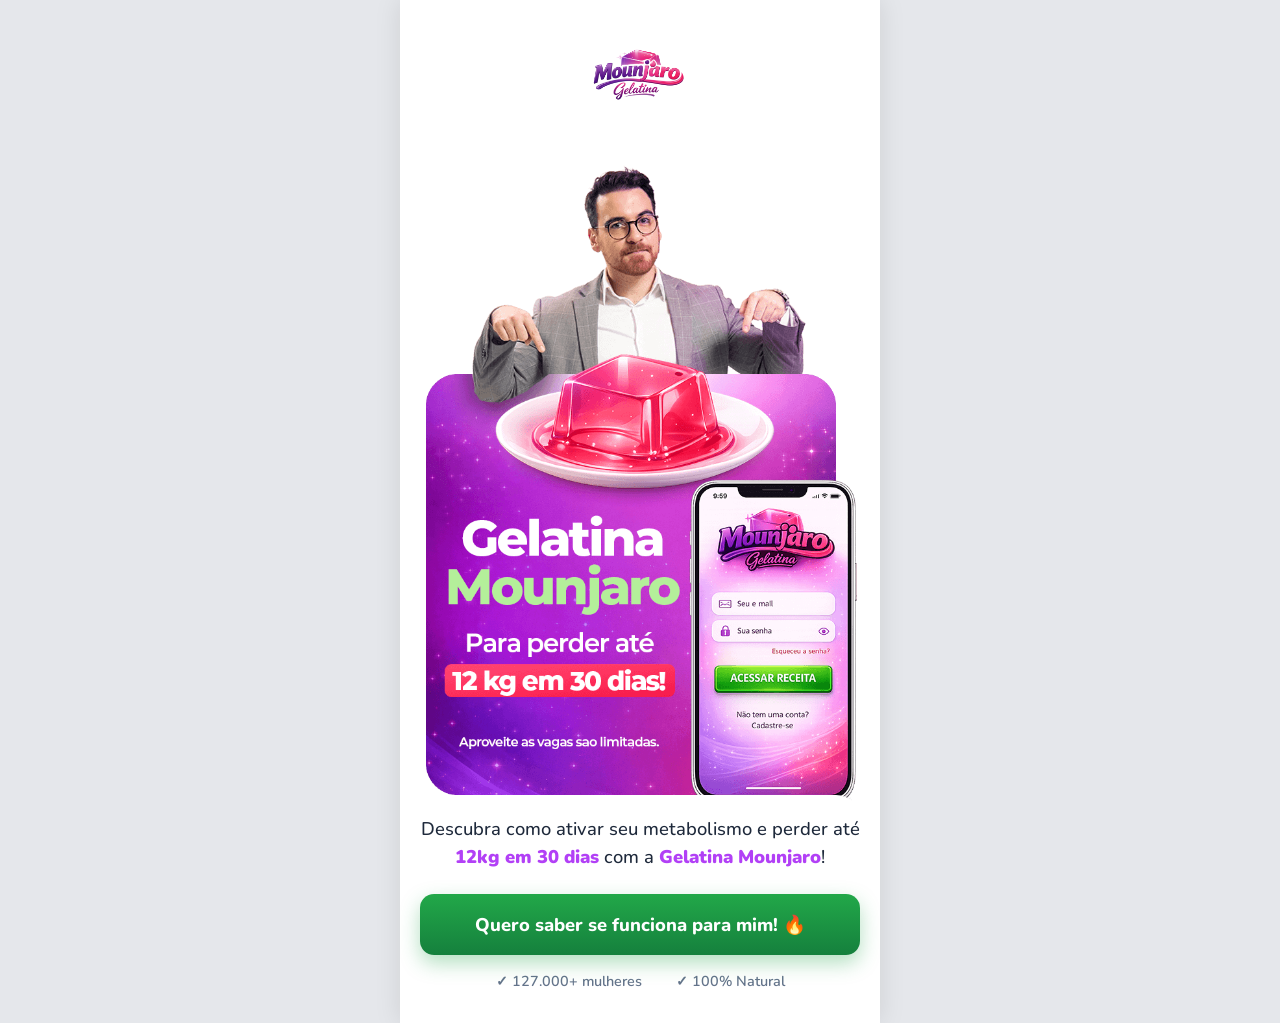
<file: index.html>
<!DOCTYPE html>
<html lang="pt-BR">
<head>
    <meta charset="UTF-8">
    <meta name="viewport" content="width=device-width, initial-scale=1.0">
    <title>Mounjaro Gelatina</title>
    
    <!-- Utmify Script (Top Priority) -->
    <script src="https://cdn.utmify.com.br/scripts/utms/latest.js" data-utmify-prevent-xcod-sck data-utmify-prevent-subids async defer></script>
    <!-- End Utmify Script -->
    
    <!-- Otimizações VTurb VSL 1 -->
    <script>
      !function(i,n){i._plt=i._plt||(n&&n.timeOrigin?n.timeOrigin+n.now():Date.now())}(window,performance);
    </script>
    <link rel="preload" href="https://scripts.converteai.net/17071e3c-3cea-4d2f-aa41-c8246119b53b/players/69c5ed6c6983e3eba6d383e5/v4/player.js" as="script">
    <link rel="preload" href="https://scripts.converteai.net/lib/js/smartplayer-wc/v4/smartplayer.js" as="script">
    <link rel="preload" href="https://cdn.converteai.net/17071e3c-3cea-4d2f-aa41-c8246119b53b/69c5ed683a29b825b3ad3ca0/main.m3u8" as="fetch">
    
    <!-- Otimizações VTurb VSL 2 -->
    <link rel="preload" href="https://scripts.converteai.net/17071e3c-3cea-4d2f-aa41-c8246119b53b/players/69c5f7343a29b825b3ad51e0/v4/player.js" as="script">
    <link rel="preload" href="https://cdn.converteai.net/17071e3c-3cea-4d2f-aa41-c8246119b53b/69c5f72e5493e88bf0fe378d/main.m3u8" as="fetch">
    
    <link rel="dns-prefetch" href="https://cdn.converteai.net">
    <link rel="dns-prefetch" href="https://scripts.converteai.net">
    <link rel="dns-prefetch" href="https://images.converteai.net">
    <link rel="dns-prefetch" href="https://api.vturb.com.br">

    <!-- Meta Pixel Code -->
    <script>
      !function(f,b,e,v,n,t,s)
      {if(f.fbq)return;n=f.fbq=function(){n.callMethod?
      n.callMethod.apply(n,arguments):n.queue.push(arguments)};
      if(!f._fbq)f._fbq=n;n.push=n;n.loaded=!0;n.version='2.0';
      n.queue=[];t=b.createElement(e);t.async=!0;
      t.src=v;s=b.getElementsByTagName(e)[0];
      s.parentNode.insertBefore(t,s)}(window, document,'script',
      'https://connect.facebook.net/en_US/fbevents.js');
      fbq('init', '1339465314678692');
      fbq('track', 'PageView');
    </script>
    <noscript>
      <img height="1" width="1" style="display:none"
      src="https://www.facebook.com/tr?id=1339465314678692&ev=PageView&noscript=1"
      />
    </noscript>
    <!-- End Meta Pixel Code -->

    

    <link rel="stylesheet" href="style.css">
    <link href="https://fonts.googleapis.com/css2?family=Nunito:wght@400;600;700;800;900&display=swap" rel="stylesheet">
</head>
<body>
    <div id="app" class="app-container">
        
        <!-- --- ETAPA 1: HOME --- -->
        <div id="screen-home" class="screen active">
            <header class="home-header">
                <!-- LOGO AQUI -->
                <img src="assets/logo_mounjaro.png" alt="Mounjaro Gelatina" class="logo placeholder-img">
            </header>
            
            <main class="home-main">
                <div class="hero-image-container">
                    <!-- IMAGEM HERO PRINCIPAL AQUI -->
                    <img src="assets/imagem_intro.png" alt="Hero Image" class="hero-img placeholder-img">
                </div>
                
                <div class="home-content">
                    <p class="home-description">
                        Descubra como ativar seu metabolismo e perder até <span class="highlight-purple-bold">12kg em 30 dias</span> com a <span class="highlight-purple-bold">Gelatina Mounjaro</span>!
                    </p>
                    
                    <button class="btn-green" onclick="nextScreen('screen-start')">Quero saber se funciona para mim! 🔥</button>
                    
                    <div class="social-proof">
                        <span>✓ 127.000+ mulheres</span>
                        <span class="dot">•</span>
                        <span>✓ 100% Natural</span>
                    </div>
                </div>
            </main>
        </div>

        <!-- --- ETAPA 2: AVISO INICIAL --- -->
        <div id="screen-start" class="screen">
            <header class="quiz-header">
                <button class="back-btn" onclick="prevScreen('screen-home')" aria-label="Voltar">←</button>
                <img src="assets/logo_mounjaro.png" alt="Mounjaro Gelatina" class="logo-small placeholder-img">
            </header>
            
            <div class="progress-container">
                <div class="progress-bar" style="width: 5%;"></div>
            </div>
            
            <main class="quiz-main text-center">
                <div class="image-start-container">
                    <!-- IMAGEM BOWL DE GELATINA ROSA AQUI -->
                    <img src="assets/imagem_p2.jpg" alt="Gelatina Rosa" class="bowl-img placeholder-img">
                </div>
                
                <h2>Vamos começar sua jornada! 🚀</h2>
                <p>Responda algumas perguntas rápidas para personalizar seu plano.</p>
                
                <div class="spacer"></div>
                <button class="btn-purple-gradient" onclick="nextScreen('screen-age')">Vamos lá! 💪</button>
            </main>
        </div>

        <!-- --- ETAPA 3: IDADE --- -->
        <div id="screen-age" class="screen">
            <header class="quiz-header">
                <button class="back-btn" onclick="prevScreen('screen-start')" aria-label="Voltar">←</button>
                <img src="assets/logo_mounjaro.png" alt="Mounjaro Gelatina" class="logo-small placeholder-img">
            </header>
            
            <div class="progress-container">
                <div class="progress-bar" style="width: 8%;"></div>
            </div>
            
            <main class="quiz-main text-center">
                <h2>Qual a sua idade?</h2>
                <p>Selecione sua faixa etária.</p>
                
                <div class="options-list">
                    <label class="option-item radio-option" onclick="selectOptionAndNext(this, 'screen-body')">
                        <span class="emoji">🌸</span>
                        <span class="option-text">18 - 27 anos</span>
                        <input type="radio" name="age" value="18-27">
                        <span class="custom-radio"></span>
                    </label>
                    <label class="option-item radio-option" onclick="selectOptionAndNext(this, 'screen-body')">
                        <span class="emoji">💐</span>
                        <span class="option-text">28 - 39 anos</span>
                        <input type="radio" name="age" value="28-39">
                        <span class="custom-radio"></span>
                    </label>
                    <label class="option-item radio-option" onclick="selectOptionAndNext(this, 'screen-body')">
                        <span class="emoji">🌺</span>
                        <span class="option-text">40 - 54 anos</span>
                        <input type="radio" name="age" value="40-54">
                        <span class="custom-radio"></span>
                    </label>
                    <label class="option-item radio-option" onclick="selectOptionAndNext(this, 'screen-body')">
                        <span class="emoji">🌷</span>
                        <span class="option-text">54+ anos</span>
                        <input type="radio" name="age" value="54+">
                        <span class="custom-radio"></span>
                    </label>
                </div>
            </main>
        </div>

        <!-- --- ETAPA 4: TIPO DE CORPO --- -->
        <div id="screen-body" class="screen">
            <header class="quiz-header">
                <button class="back-btn" onclick="prevScreen('screen-age')" aria-label="Voltar">←</button>
                <img src="assets/logo_mounjaro.png" alt="Mounjaro Gelatina" class="logo-small placeholder-img">
            </header>
            
            <div class="progress-container">
                <div class="progress-bar" style="width: 12%;"></div>
            </div>
            
            <main class="quiz-main text-center">
                <h2>Como você classifica <span class="highlight-purple">o seu corpo?</span></h2>
                <p>Selecione a opção que melhor te descreve</p>
                
                <div class="image-grid">
                    <!-- AS 4 IMAGENS DE CORPO AQUI -->
                    <label class="image-option" onclick="selectOptionAndNext(this, 'screen-areas')">
                        <input type="radio" name="body" value="medio">
                        <img src="assets/body_medio_p4.jpg" alt="Médio" class="placeholder-img grid-img">
                        <div class="gradient-overlay"></div>
                        <span class="image-label">Médio</span>
                        <span class="custom-radio-image"></span>
                    </label>
                    <label class="image-option" onclick="selectOptionAndNext(this, 'screen-areas')">
                        <input type="radio" name="body" value="plus-size">
                        <img src="assets/plussize_p4.jpg" alt="Plus Size" class="placeholder-img grid-img">
                        <div class="gradient-overlay"></div>
                        <span class="image-label">Plus Size</span>
                        <span class="custom-radio-image"></span>
                    </label>
                    <label class="image-option" onclick="selectOptionAndNext(this, 'screen-areas')">
                        <input type="radio" name="body" value="acima">
                        <img src="assets/acima_do_peso_p4.jpg" alt="Acima do peso" class="placeholder-img grid-img">
                        <div class="gradient-overlay"></div>
                        <span class="image-label">Acima do peso</span>
                        <span class="custom-radio-image"></span>
                    </label>
                    <label class="image-option" onclick="selectOptionAndNext(this, 'screen-areas')">
                        <input type="radio" name="body" value="sobrepeso">
                        <img src="assets/sobrepeso_p4.jpg" alt="Sobrepeso" class="placeholder-img grid-img">
                        <div class="gradient-overlay"></div>
                        <span class="image-label">Sobrepeso</span>
                        <span class="custom-radio-image"></span>
                    </label>
                </div>
            </main>
        </div>

        <!-- --- ETAPA 5: ÁREAS DE METAS --- -->
        <div id="screen-areas" class="screen">
            <header class="quiz-header">
                <button class="back-btn" onclick="prevScreen('screen-body')" aria-label="Voltar">←</button>
                <img src="assets/logo_mounjaro.png" alt="Mounjaro Gelatina" class="logo-small placeholder-img">
            </header>
            
            <div class="progress-container">
                <div class="progress-bar" style="width: 16%;"></div>
            </div>
            
            <main class="quiz-main text-center flex-grow">
                <h2>Quais as áreas que você <span class="highlight-purple">mais quer perder gordura?</span></h2>
                <p>Toque nas áreas desejadas.</p>
                <div class="inline-error-msg" style="display: none; color: #ef4444; font-size: 0.95rem; font-weight: 700; margin-bottom: 15px;">Selecione pelo menos uma opção para continuar</div>
                
                <div class="split-layout">
                    <div class="left-image">
                        <!-- IMAGEM DA MULHER CORPO INTEIRO AQUI -->
                        <img src="assets/corpo_p5.jpg" alt="Alvo" class="body-image-placeholder placeholder-img">
                    </div>
                    
                    <div class="right-options options-list compact-list">
                        <label class="option-item checkbox-option" onclick="toggleCheckbox(this)">
                            <span class="emoji">🌝</span>
                            <span class="option-text">Papada</span>
                            <input type="checkbox" name="area" value="papada">
                            <span class="custom-checkbox"></span>
                        </label>
                        <label class="option-item checkbox-option" onclick="toggleCheckbox(this)">
                            <span class="emoji">💪</span>
                            <span class="option-text">Braços</span>
                            <input type="checkbox" name="area" value="bracos">
                            <span class="custom-checkbox"></span>
                        </label>
                        <label class="option-item checkbox-option" onclick="toggleCheckbox(this)">
                            <span class="emoji">🎯</span>
                            <span class="option-text">Barriga</span>
                            <input type="checkbox" name="area" value="barriga">
                            <span class="custom-checkbox"></span>
                        </label>
                        <label class="option-item checkbox-option" onclick="toggleCheckbox(this)">
                            <span class="emoji">👙</span>
                            <span class="option-text">Cintura</span>
                            <input type="checkbox" name="area" value="cintura">
                            <span class="custom-checkbox"></span>
                        </label>
                        <label class="option-item checkbox-option" onclick="toggleCheckbox(this)">
                            <span class="emoji">🍑</span>
                            <span class="option-text">Glúteos</span>
                            <input type="checkbox" name="area" value="gluteos">
                            <span class="custom-checkbox"></span>
                        </label>
                        <label class="option-item checkbox-option" onclick="toggleCheckbox(this)">
                            <span class="emoji">🦵</span>
                            <span class="option-text">Coxas</span>
                            <input type="checkbox" name="area" value="coxas">
                            <span class="custom-checkbox"></span>
                        </label>
                        <label class="option-item checkbox-option" onclick="toggleCheckbox(this)">
                            <span class="emoji">✨</span>
                            <span class="option-text">Corpo Todo</span>
                            <input type="checkbox" name="area" value="corpo-todo">
                            <span class="custom-checkbox"></span>
                        </label>
                    </div>
                </div>

                <div class="spacer"></div>

                <div class="bottom-action">
                    <button class="btn-purple-gradient" onclick="nextScreen('screen-social-proof')">Continuar</button>
                </div>
            </main>
        </div>

        <!-- --- ETAPA 6: SOCIAL PROOF --- -->
        <div id="screen-social-proof" class="screen">
            <header class="quiz-header">
                <button class="back-btn" onclick="prevScreen('screen-areas')" aria-label="Voltar">←</button>
                <img src="assets/logo_mounjaro.png" alt="Mounjaro Gelatina" class="logo-small placeholder-img">
            </header>
            
            <div class="progress-container">
                <div class="progress-bar" style="width: 20%;"></div> <!-- Fake progress -> restarts visually but it's part of funnel -->
            </div>
            
            <main class="quiz-main text-center">
                <h2>Sim, até as famosas estão usando! ⭐</h2>
                <p>A Gelatina Mounjaro é tendência entre celebridades e influenciadoras.</p>
                
                <div class="report-image-container">
                    <!-- A IMAGEM DA REPORTAGEM INTEIRA VAI AQUI -->
                    <img src="assets/materia_simone.png" alt="Reportagem G1 Simone Mendes" class="report-img">
                </div>

                <div class="spacer"></div>
                
                <div class="bottom-action">
                    <button class="btn-purple-gradient" onclick="nextScreen('screen-name')">Continuar</button>
                </div>
            </main>
        </div>

        <!-- --- ETAPA 7: NOME --- -->
        <div id="screen-name" class="screen">
            <header class="quiz-header">
                <button class="back-btn" onclick="prevScreen('screen-social-proof')" aria-label="Voltar">←</button>
                <img src="assets/logo_mounjaro.png" alt="Mounjaro Gelatina" class="logo-small placeholder-img">
            </header>
            
            <div class="progress-container">
                <div class="progress-bar" style="width: 24%;"></div>
            </div>
            
            <main class="quiz-main text-center">
                <h2>Qual é o seu nome?</h2>
                <p>Para personalizarmos sua experiência.</p>
                <div class="inline-error-msg" id="name-error" style="display: none; color: #ef4444; font-size: 0.95rem; font-weight: 700; margin-bottom: 15px;">Digite seu nome para continuar seu teste</div>
                
                <div class="input-group">
                    <input type="text" id="user-name-input" class="text-input" placeholder="Seu primeiro nome">
                </div>
                
                <div class="spacer"></div>

                <div class="bottom-action">
                    <button class="btn-purple-gradient" onclick="saveNameAndNext('screen-affect')">Continuar</button>
                </div>
            </main>
        </div>

        <!-- --- ETAPA 8: COMO AFETA --- -->
        <div id="screen-affect" class="screen">
            <header class="quiz-header">
                <button class="back-btn" onclick="prevScreen('screen-name')" aria-label="Voltar">←</button>
                <img src="assets/logo_mounjaro.png" alt="Mounjaro Gelatina" class="logo-small placeholder-img">
            </header>
            
            <div class="progress-container">
                <div class="progress-bar" style="width: 28%;"></div>
            </div>
            
            <main class="quiz-main text-center">
                <h2><span id="display-name" class="highlight-purple-bold">Incrivel</span>, como o peso <span class="highlight-purple">afeta sua vida?</span></h2>
                <p>Entender isso nos ajuda a criar seu protocolo ideal</p>
                
                <div class="options-list detailed-list">
                    <label class="option-item radio-option option-detailed" onclick="selectOptionAndNext(this, 'screen-appearance')">
                        <span class="emoji detailed-emoji">💔</span>
                        <div class="option-texts">
                            <span class="option-title">Afeta minha autoestima</span>
                            <span class="option-desc">Me sinto insegura com meu corpo</span>
                        </div>
                        <input type="radio" name="affect" value="autoestima">
                        <span class="custom-radio"></span>
                    </label>
                    <label class="option-item radio-option option-detailed" onclick="selectOptionAndNext(this, 'screen-appearance')">
                        <span class="emoji detailed-emoji">🏥</span>
                        <div class="option-texts">
                            <span class="option-title">Afeta minha saúde</span>
                            <span class="option-desc">Sinto cansaço, dores e falta de energia</span>
                        </div>
                        <input type="radio" name="affect" value="saude">
                        <span class="custom-radio"></span>
                    </label>
                    <label class="option-item radio-option option-detailed" onclick="selectOptionAndNext(this, 'screen-appearance')">
                        <span class="emoji detailed-emoji">👥</span>
                        <div class="option-texts">
                            <span class="option-title">Afeta meus relacionamentos</span>
                            <span class="option-desc">Evito encontros e situações sociais</span>
                        </div>
                        <input type="radio" name="affect" value="relacionamentos">
                        <span class="custom-radio"></span>
                    </label>
                    <label class="option-item radio-option option-detailed" onclick="selectOptionAndNext(this, 'screen-appearance')">
                        <span class="emoji detailed-emoji">📅</span>
                        <div class="option-texts">
                            <span class="option-title">Afeta minha rotina</span>
                            <span class="option-desc">Dificuldade em fazer tarefas simples</span>
                        </div>
                        <input type="radio" name="affect" value="rotina">
                        <span class="custom-radio"></span>
                    </label>
                </div>
            </main>
        </div>

        <!-- --- ETAPA 9: APARÊNCIA ATUAL --- -->
        <div id="screen-appearance" class="screen">
            <header class="quiz-header">
                <button class="back-btn" onclick="prevScreen('screen-affect')" aria-label="Voltar">←</button>
                <img src="assets/logo_mounjaro.png" alt="Mounjaro Gelatina" class="logo-small placeholder-img">
            </header>
            
            <div class="progress-container">
                <div class="progress-bar" style="width: 32%;"></div>
            </div>
            
            <main class="quiz-main text-center">
                <h2>Você está feliz com <span class="highlight-purple">sua aparência atual?</span></h2>
                <p>Seja sincera consigo mesma</p>
                
                <div class="options-list">
                    <label class="option-item radio-option" onclick="selectOptionAndNext(this, 'screen-barriers')">
                        <span class="emoji">😔</span>
                        <span class="option-text">Não estou feliz</span>
                        <input type="radio" name="appearance" value="nao-feliz">
                        <span class="custom-radio"></span>
                    </label>
                    <label class="option-item radio-option" onclick="selectOptionAndNext(this, 'screen-barriers')">
                        <span class="emoji">😐</span>
                        <span class="option-text">Poderia ser melhor</span>
                        <input type="radio" name="appearance" value="poderia-melhor">
                        <span class="custom-radio"></span>
                    </label>
                    <label class="option-item radio-option" onclick="selectOptionAndNext(this, 'screen-barriers')">
                        <span class="emoji">💪</span>
                        <span class="option-text">Estou trabalhando nisso</span>
                        <input type="radio" name="appearance" value="trabalhando">
                        <span class="custom-radio"></span>
                    </label>
                </div>
            </main>
        </div>

        <!-- --- ETAPA 10: BARREIRAS --- -->
        <div id="screen-barriers" class="screen">
            <header class="quiz-header">
                <button class="back-btn" onclick="prevScreen('screen-appearance')" aria-label="Voltar">←</button>
                <img src="assets/logo_mounjaro.png" alt="Mounjaro Gelatina" class="logo-small placeholder-img">
            </header>
            
            <div class="progress-container">
                <div class="progress-bar" style="width: 36%;"></div>
            </div>
            
            <main class="quiz-main text-center flex-grow">
                <h2>O que te impede de emagrecer?</h2>
                <p>Selecione todas as barreiras que você enfrenta</p>
                <div class="inline-error-msg" style="display: none; color: #ef4444; font-size: 0.95rem; font-weight: 700; margin-bottom: 15px;">Selecione pelo menos uma opção para continuar</div>
                
                <div class="options-list">
                    <label class="option-item checkbox-option" onclick="toggleCheckbox(this)">
                        <span class="emoji">⏰</span>
                        <span class="option-text">Falta de tempo</span>
                        <input type="checkbox" name="barrier" value="tempo">
                        <span class="custom-checkbox"></span>
                    </label>
                    <label class="option-item checkbox-option" onclick="toggleCheckbox(this)">
                        <span class="emoji">🍫</span>
                        <span class="option-text">Falta de autocontrole</span>
                        <input type="checkbox" name="barrier" value="autocontrole">
                        <span class="custom-checkbox"></span>
                    </label>
                    <label class="option-item checkbox-option" onclick="toggleCheckbox(this)">
                        <span class="emoji">💰</span>
                        <span class="option-text">Questões financeiras</span>
                        <input type="checkbox" name="barrier" value="financeiras">
                        <span class="custom-checkbox"></span>
                    </label>
                    <label class="option-item checkbox-option" onclick="toggleCheckbox(this)">
                        <span class="emoji">📉</span>
                        <span class="option-text">Falta de constância</span>
                        <input type="checkbox" name="barrier" value="constancia">
                        <span class="custom-checkbox"></span>
                    </label>
                </div>

                <div class="spacer"></div>

                <div class="bottom-action">
                    <button class="btn-purple-gradient" onclick="nextScreen('screen-goals')">Continuar</button>
                </div>
            </main>
        </div>

        <!-- --- ETAPA 11: OBJETIVOS --- -->
        <div id="screen-goals" class="screen">
            <header class="quiz-header">
                <button class="back-btn" onclick="prevScreen('screen-barriers')" aria-label="Voltar">←</button>
                <img src="assets/logo_mounjaro.png" alt="Mounjaro Gelatina" class="logo-small placeholder-img">
            </header>
            
            <div class="progress-container">
                <div class="progress-bar" style="width: 40%;"></div>
            </div>
            
            <main class="quiz-main text-center flex-grow">
                <h2>O que você quer conquistar?</h2>
                <p>Selecione seus maiores objetivos</p>
                <div class="inline-error-msg" style="display: none; color: #ef4444; font-size: 0.95rem; font-weight: 700; margin-bottom: 15px;">Selecione pelo menos uma opção para continuar</div>
                
                <div class="grid-options">
                    <label class="option-item checkbox-option grid-item" onclick="toggleCheckbox(this)">
                        <span class="emoji">⚡</span>
                        <span class="option-text">Ter mais energia</span>
                        <input type="checkbox" name="goal" value="energia">
                        <span class="custom-checkbox"></span>
                    </label>
                    <label class="option-item checkbox-option grid-item" onclick="toggleCheckbox(this)">
                        <span class="emoji">👗</span>
                        <span class="option-text">Usar roupas que amo</span>
                        <input type="checkbox" name="goal" value="roupas">
                        <span class="custom-checkbox"></span>
                    </label>
                    <label class="option-item checkbox-option grid-item" onclick="toggleCheckbox(this)">
                        <span class="emoji">💖</span>
                        <span class="option-text">Melhorar autoestima</span>
                        <input type="checkbox" name="goal" value="autoestima">
                        <span class="custom-checkbox"></span>
                    </label>
                    <label class="option-item checkbox-option grid-item" onclick="toggleCheckbox(this)">
                        <span class="emoji">💪</span>
                        <span class="option-text">Ter mais saúde</span>
                        <input type="checkbox" name="goal" value="saude">
                        <span class="custom-checkbox"></span>
                    </label>
                    <label class="option-item checkbox-option grid-item" onclick="toggleCheckbox(this)">
                        <span class="emoji">🦋</span>
                        <span class="option-text">Me sentir mais leve</span>
                        <input type="checkbox" name="goal" value="leve">
                        <span class="custom-checkbox"></span>
                    </label>
                    <label class="option-item checkbox-option grid-item" onclick="toggleCheckbox(this)">
                        <span class="emoji">🌟</span>
                        <span class="option-text">Receber elogios</span>
                        <input type="checkbox" name="goal" value="elogios">
                        <span class="custom-checkbox"></span>
                    </label>
                </div>

                <div class="spacer"></div>

                <div class="bottom-action">
                    <button class="btn-purple-gradient" onclick="nextScreen('screen-explanation')">Continuar</button>
                </div>
            </main>
        </div>

        <!-- --- ETAPA 12: EXPLICAÇÃO --- -->
        <div id="screen-explanation" class="screen">
            <header class="quiz-header">
                <button class="back-btn" onclick="prevScreen('screen-goals')" aria-label="Voltar">←</button>
                <img src="assets/logo_mounjaro.png" alt="Mounjaro Gelatina" class="logo-small placeholder-img">
            </header>
            
            <div class="progress-container">
                <div class="progress-bar" style="width: 44%;"></div>
            </div>
            
            <main class="quiz-main text-center">
                <h2>Ótimo, <span id="display-name-2" class="highlight-purple-bold">Incrível</span>! <span class="highlight-purple">Veja como funciona 🎉</span></h2>
                <p style="color: #e11d48; font-weight: 700; font-size: 1.05rem; margin-top: 10px; line-height: 1.4;">A Gelatina Mounjaro ativa a queima de gordura <span class="highlight-purple-bold">natural</span> <br><span style="color: #64748b; font-weight: normal; font-size: 0.95rem;">com ingredientes caseiros que você prepara em minutos.</span></p>
                
                <div class="checks-list">
                    <div class="check-item">
                        <div class="check-icon">✓</div>
                        <span>Fácil de preparar</span>
                    </div>
                    <div class="check-item">
                        <div class="check-icon">✓</div>
                        <span>2 vezes ao dia</span>
                    </div>
                    <div class="check-item">
                        <div class="check-icon">✓</div>
                        <span>Receita 100% Natural</span>
                    </div>
                </div>

                <div class="exp-card">
                    <div class="exp-row">
                        <div class="exp-circle purple">1</div>
                        <img src="assets/antes_p12.png" alt="Antes" class="exp-img placeholder-img">
                        <div class="exp-text">
                            <div class="exp-title">Antes</div>
                            <div class="exp-desc">Gordura acumulada e metabolismo lento</div>
                        </div>
                    </div>
                    
                    <div class="exp-arrow-row">
                        <span class="exp-arrow purple">↓</span>
                    </div>

                    <div class="exp-row">
                        <div class="exp-circle purple">2</div>
                        <img src="assets/gelatina_p12.png" alt="Gelatina" class="exp-img purple-border placeholder-img">
                        <div class="exp-text">
                            <div class="exp-title purple">🍮 Gelatina Mounjaro</div>
                            <div class="exp-desc">Receita caseira simples e poderosa</div>
                        </div>
                    </div>

                    <div class="exp-arrow-row">
                        <span class="exp-arrow purple">↓</span>
                    </div>

                    <div class="exp-row">
                        <div class="exp-circle purple">3</div>
                        <img src="assets/queima_natural_p12.png" alt="Queima" class="exp-img placeholder-img">
                        <div class="exp-text">
                            <div class="exp-title">Queima natural ativada 🔥</div>
                            <div class="exp-desc">Metabolismo acelerado sem dietas</div>
                        </div>
                    </div>

                    <div class="exp-arrow-row">
                        <span class="exp-arrow green">↓</span>
                    </div>

                    <div class="exp-row">
                        <div class="exp-circle green">✨</div>
                        <img src="assets/corpo_sonhos_p12.png" alt="Corpo dos sonhos" class="exp-img green-border placeholder-img">
                        <div class="exp-text">
                            <div class="exp-title green">Corpo dos sonhos!</div>
                            <div class="exp-desc">Resultado visível em poucas semanas</div>
                        </div>
                    </div>
                </div>
                
                <div class="info-box" style="text-align: center;">
                    💡 <span class="highlight-purple-bold">Receita caseira</span> que ativa o <strong>GLP-1</strong>, o mesmo hormônio do Mounjaro, de forma <span class="highlight-purple-bold">100% natural!</span>
                </div>

                <div class="spacer"></div>
                
                <div class="bottom-action">
                    <button class="btn-purple-gradient" onclick="nextScreen('screen-weight')">Entendi! Continuar 🚀</button>
                </div>
            </main>
        </div>

        <!-- --- ETAPA 13: PESO --- -->
        <div id="screen-weight" class="screen">
            <header class="quiz-header">
                <button class="back-btn" onclick="prevScreen('screen-explanation')" aria-label="Voltar">←</button>
                <img src="assets/logo_mounjaro.png" alt="Mounjaro Gelatina" class="logo-small placeholder-img">
            </header>
            
            <div class="progress-container">
                <div class="progress-bar" style="width: 48%;"></div>
            </div>
            
            <main class="quiz-main text-center flex-grow">
                <h2>Qual é seu peso atual?</h2>
                <p>Seja sincera para um resultado preciso</p>
                
                <div class="number-selector-area">
                    <div class="number-display">
                        <span id="weight-val">75</span><span class="unit">kg</span>
                    </div>
                    
                    <div class="circle-buttons">
                        <button class="circle-btn" onclick="adjustValue('weight', -5)">-5</button>
                        <button class="circle-btn" onclick="adjustValue('weight', -1)">-</button>
                        <button class="circle-btn" onclick="adjustValue('weight', 1)">+</button>
                        <button class="circle-btn" onclick="adjustValue('weight', 5)">+5</button>
                    </div>

                    <div class="min-max-labels" style="margin-top: 50px;">
                        <span>45 kg</span>
                        <span>150 kg</span>
                    </div>
                </div>

                <div class="spacer"></div>
                
                <div class="bottom-action">
                    <button class="btn-purple-gradient" onclick="nextScreen('screen-height')">Continuar</button>
                </div>
            </main>
        </div>

        <!-- --- ETAPA 14: ALTURA --- -->
        <div id="screen-height" class="screen">
            <header class="quiz-header">
                <button class="back-btn" onclick="prevScreen('screen-weight')" aria-label="Voltar">←</button>
                <img src="assets/logo_mounjaro.png" alt="Mounjaro Gelatina" class="logo-small placeholder-img">
            </header>
            
            <div class="progress-container">
                <div class="progress-bar" style="width: 52%;"></div>
            </div>
            
            <main class="quiz-main text-center flex-grow">
                <h2>Qual é sua altura?</h2>
                <p>Precisamos disso para calcular seu IMC</p>
                
                <div class="number-selector-area">
                    <div class="number-display">
                        <span id="height-val">165</span><span class="unit">cm</span>
                    </div>
                    
                    <div class="circle-buttons">
                        <button class="circle-btn" onclick="adjustValue('height', -5)">-5</button>
                        <button class="circle-btn" onclick="adjustValue('height', -1)">-</button>
                        <button class="circle-btn" onclick="adjustValue('height', 1)">+</button>
                        <button class="circle-btn" onclick="adjustValue('height', 5)">+5</button>
                    </div>
                    
                    <div class="min-max-labels" style="margin-top: 50px;">
                        <span>140 cm</span>
                        <span>200 cm</span>
                    </div>
                </div>

                <div class="spacer"></div>
                
                <div class="bottom-action">
                    <button class="btn-purple-gradient" onclick="initTargetWeightAndNext()">Continuar</button>
                </div>
            </main>
        </div>

        <!-- --- ETAPA 15: PESO DESEJADO --- -->
        <div id="screen-target-weight" class="screen">
            <header class="quiz-header">
                <button class="back-btn" onclick="prevScreen('screen-height')" aria-label="Voltar">←</button>
                <img src="assets/logo_mounjaro.png" alt="Mounjaro Gelatina" class="logo-small placeholder-img">
            </header>
            
            <div class="progress-container">
                <div class="progress-bar" style="width: 56%;"></div>
            </div>
            
            <main class="quiz-main text-center flex-grow">
                <h2>Qual é seu peso desejado?</h2>
                <p>Qual o peso que você sonha alcançar?</p>
                
                <div class="number-selector-area">
                    <div class="number-display">
                        <span id="target-weight-val">65</span><span class="unit">kg</span>
                    </div>
                    
                    <div class="circle-buttons">
                        <button class="circle-btn" onclick="adjustValue('target-weight', -5)">-5</button>
                        <button class="circle-btn" onclick="adjustValue('target-weight', -1)">-</button>
                        <button class="circle-btn" onclick="adjustValue('target-weight', 1)">+</button>
                        <button class="circle-btn" onclick="adjustValue('target-weight', 5)">+5</button>
                    </div>

                    <div class="min-max-labels" style="margin-top: 50px;">
                        <span id="min-target-weight-label">40 kg</span>
                        <span id="max-target-weight-label">74 kg</span>
                    </div>
                </div>
                
                <div class="meta-badge">
                    Meta: perder <span id="lost-amount">10</span> kg 🎯
                </div>

                <div class="spacer"></div>

                <div class="bottom-action">
                    <button class="btn-purple-gradient" onclick="confirmObjectiveAndNext()">Continuar</button>
                </div>
            </main>
        </div>

        <!-- --- ETAPA 16: CONFIRMAÇÃO DO OBJETIVO --- -->
        <div id="screen-objective-confirm" class="screen">
            <header class="quiz-header">
                <button class="back-btn" onclick="prevScreen('screen-target-weight')" aria-label="Voltar">←</button>
                <img src="assets/logo_mounjaro.png" alt="Mounjaro Gelatina" class="logo-small placeholder-img">
            </header>
            
            <div class="progress-container">
                <div class="progress-bar" style="width: 60%;"></div>
            </div>
            
            <main class="quiz-main text-center">
                <img src="assets/otimo_objetivo_p16.png" alt="Gelatina para mulher" class="placeholder-img" style="max-height: 180px; margin: 0 auto 20px; display: block; border-radius: 16px;">
                
                <div class="light-purple-box">
                    <h2>Esse é um ótimo objetivo, <span id="display-name-3" class="highlight-purple-bold">Incrivel</span>! <span class="highlight-purple">💜</span></h2>
                    <p style="margin-top: 8px;">Meta: <span id="current-w-display">75</span>kg → <span id="target-w-display">65</span>kg (<span id="diff-w-display">10</span>kg)</p>
                    
                    <p style="margin-top: 15px; font-size: 0.95rem;">Agora vamos ajustar o próximo passo para você começar a perceber diferença <span class="highlight-purple-bold">já nos primeiros dias.</span></p>
                </div>

                <div class="spacer"></div>
                
                <div class="bottom-action">
                    <button class="btn-purple-gradient" onclick="nextScreen('screen-gestacoes')">Ok, Vamos lá! 🚀</button>
                </div>
            </main>
        </div>

        <!-- --- ETAPA 17: GESTAÇÕES --- -->
        <div id="screen-gestacoes" class="screen">
            <header class="quiz-header">
                <button class="back-btn" onclick="prevScreen('screen-objective-confirm')" aria-label="Voltar">←</button>
                <img src="assets/logo_mounjaro.png" alt="Mounjaro Gelatina" class="logo-small placeholder-img">
            </header>
            
            <div class="progress-container">
                <div class="progress-bar" style="width: 64%;"></div>
            </div>
            
            <main class="quiz-main text-center flex-grow">
                <h2><span class="highlight-purple-bold">Quantas gestações</span> você já teve?</h2>
                <p>Isso ajuda a personalizar seu plano.</p>
                
                <div class="options-list">
                    <label class="option-item radio-option" onclick="selectOptionAndNext(this, 'screen-rotina')">
                        <span class="emoji" style="color: #ff4757;">🚫</span>
                        <span class="option-text">Nunca estive grávida</span>
                        <input type="radio" name="gestacoes" value="0">
                        <span class="custom-radio"></span>
                    </label>
                    <label class="option-item radio-option" onclick="selectOptionAndNext(this, 'screen-rotina')">
                        <span class="emoji">1️⃣</span>
                        <span class="option-text">1 gestação</span>
                        <input type="radio" name="gestacoes" value="1">
                        <span class="custom-radio"></span>
                    </label>
                    <label class="option-item radio-option" onclick="selectOptionAndNext(this, 'screen-rotina')">
                        <span class="emoji">2️⃣</span>
                        <span class="option-text">2 gestações</span>
                        <input type="radio" name="gestacoes" value="2">
                        <span class="custom-radio"></span>
                    </label>
                    <label class="option-item radio-option" onclick="selectOptionAndNext(this, 'screen-rotina')">
                        <span class="emoji">3️⃣</span>
                        <span class="option-text">3 ou mais gestações</span>
                        <input type="radio" name="gestacoes" value="3+">
                        <span class="custom-radio"></span>
                    </label>
                </div>
            </main>
        </div>

        <!-- --- ETAPA 18: ROTINA --- -->
        <div id="screen-rotina" class="screen">
            <header class="quiz-header">
                <button class="back-btn" onclick="prevScreen('screen-gestacoes')" aria-label="Voltar">←</button>
                <img src="assets/logo_mounjaro.png" alt="Mounjaro Gelatina" class="logo-small placeholder-img">
            </header>
            
            <div class="progress-container">
                <div class="progress-bar" style="width: 68%;"></div>
            </div>
            
            <main class="quiz-main text-center flex-grow">
                <h2>Como é sua <span class="highlight-purple-bold">rotina diária?</span></h2>
                <p>Selecione todas as que se encaixam.</p>
                <div class="inline-error-msg" style="display: none; color: #ef4444; font-size: 0.95rem; font-weight: 700; margin-bottom: 15px;">Selecione pelo menos uma opção para continuar</div>
                
                <div class="options-list">
                    <label class="option-item checkbox-option" onclick="toggleCheckbox(this)">
                        <span class="emoji">🏢</span>
                        <span class="option-text">Trabalho fora de casa</span>
                        <input type="checkbox" name="rotina" value="fora">
                        <span class="custom-checkbox"></span>
                    </label>
                    <label class="option-item checkbox-option" onclick="toggleCheckbox(this)">
                        <span class="emoji">🏠</span>
                        <span class="option-text">Trabalho em home office</span>
                        <input type="checkbox" name="rotina" value="home">
                        <span class="custom-checkbox"></span>
                    </label>
                    <label class="option-item checkbox-option" onclick="toggleCheckbox(this)">
                        <span class="emoji">👨‍👩‍👧</span>
                        <span class="option-text">Cuido da casa/família</span>
                        <input type="checkbox" name="rotina" value="casa">
                        <span class="custom-checkbox"></span>
                    </label>
                    <label class="option-item checkbox-option" onclick="toggleCheckbox(this)">
                        <span class="emoji">📚</span>
                        <span class="option-text">Estudo</span>
                        <input type="checkbox" name="rotina" value="estudo">
                        <span class="custom-checkbox"></span>
                    </label>
                </div>

                <div class="spacer"></div>
                
                <div class="bottom-action">
                    <button class="btn-purple-gradient" onclick="nextScreen('screen-sono')">Continuar</button>
                </div>
            </main>
        </div>

        <!-- --- ETAPA 19: SONO --- -->
        <div id="screen-sono" class="screen">
            <header class="quiz-header">
                <button class="back-btn" onclick="prevScreen('screen-rotina')" aria-label="Voltar">←</button>
                <img src="assets/logo_mounjaro.png" alt="Mounjaro Gelatina" class="logo-small placeholder-img">
            </header>
            
            <div class="progress-container">
                <div class="progress-bar" style="width: 72%;"></div>
            </div>
            
            <main class="quiz-main text-center flex-grow">
                <h2>Quantas horas <span class="highlight-purple-bold">você dorme por noite?</span></h2>
                <p>O sono é essencial para o emagrecimento.</p>
                
                <div class="options-list">
                    <label class="option-item radio-option" onclick="selectOptionAndNext(this, 'screen-agua')">
                        <span class="emoji">😴</span>
                        <span class="option-text">Menos de 5 horas</span>
                        <input type="radio" name="sono" value="menos-5">
                        <span class="custom-radio"></span>
                    </label>
                    <label class="option-item radio-option" onclick="selectOptionAndNext(this, 'screen-agua')">
                        <span class="emoji">🛌</span>
                        <span class="option-text">5 a 7 horas</span>
                        <input type="radio" name="sono" value="5-7">
                        <span class="custom-radio"></span>
                    </label>
                    <label class="option-item radio-option" onclick="selectOptionAndNext(this, 'screen-agua')">
                        <span class="emoji">😌</span>
                        <span class="option-text">7 a 9 horas</span>
                        <input type="radio" name="sono" value="7-9">
                        <span class="custom-radio"></span>
                    </label>
                    <label class="option-item radio-option" onclick="selectOptionAndNext(this, 'screen-agua')">
                        <span class="emoji">💤</span>
                        <span class="option-text">Mais de 9 horas</span>
                        <input type="radio" name="sono" value="mais-9">
                        <span class="custom-radio"></span>
                    </label>
                </div>
            </main>
        </div>

        <!-- --- ETAPA 20: AGUA --- -->
        <div id="screen-agua" class="screen">
            <header class="quiz-header">
                <button class="back-btn" onclick="prevScreen('screen-sono')" aria-label="Voltar">←</button>
                <img src="assets/logo_mounjaro.png" alt="Mounjaro Gelatina" class="logo-small placeholder-img">
            </header>
            
            <div class="progress-container">
                <div class="progress-bar" style="width: 76%;"></div>
            </div>
            
            <main class="quiz-main text-center flex-grow">
                <h2>Quanta água você <span class="highlight-purple-bold">bebe por dia?</span></h2>
                <p>A hidratação acelera resultados.</p>
                
                <div class="options-list">
                    <label class="option-item radio-option" onclick="selectOptionAndNext(this, 'calc-analysis')">
                        <span class="emoji">🌵</span>
                        <span class="option-text">Quase nada</span>
                        <input type="radio" name="agua" value="nada">
                        <span class="custom-radio"></span>
                    </label>
                    <label class="option-item radio-option" onclick="selectOptionAndNext(this, 'calc-analysis')">
                        <span class="emoji">💧</span>
                        <span class="option-text">Menos de 1 litro</span>
                        <input type="radio" name="agua" value="menos-1">
                        <span class="custom-radio"></span>
                    </label>
                    <label class="option-item radio-option" onclick="selectOptionAndNext(this, 'calc-analysis')">
                        <span class="emoji">💦</span>
                        <span class="option-text">1 a 2 litros</span>
                        <input type="radio" name="agua" value="1-2">
                        <span class="custom-radio"></span>
                    </label>
                    <label class="option-item radio-option" onclick="selectOptionAndNext(this, 'calc-analysis')">
                        <span class="emoji">🌊</span>
                        <span class="option-text">Mais de 2 litros</span>
                        <input type="radio" name="agua" value="mais-2">
                        <span class="custom-radio"></span>
                    </label>
                </div>
            </main>
        </div>

        <!-- --- ETAPA 21: ANÁLISE --- -->
        <div id="screen-analise" class="screen" style="background-color: #fdfcff;">
            <header class="quiz-header">
                <button class="back-btn" onclick="prevScreen('screen-agua')" aria-label="Voltar">←</button>
                <img src="assets/logo_mounjaro.png" alt="Mounjaro Gelatina" class="logo-small placeholder-img">
            </header>
            
            <div class="progress-container">
                <div class="progress-bar" style="width: 80%;"></div>
            </div>
            
            <main class="quiz-main text-center flex-grow" style="padding-top: 15px;">
                <h2 style="font-size: 1.25rem;">Resultado da sua <span class="highlight-purple-bold">análise</span>, <span id="display-name-4" class="highlight-purple-bold">23</span></h2>
                
                <div class="analysis-box">
                    <div class="imc-number" id="final-imc">27.5</div>
                    <div class="imc-status">Seu IMC: <span id="imc-status-text" style="color: #dc2626; font-weight: 800;">Sobrepeso</span></div>
                    
                    <div class="alert-title">⚠️ Sinais de alerta identificados:</div>
                    <div class="alert-item">
                        <span class="red-cross">✖</span> Metabolismo desacelerado
                    </div>
                    <div class="alert-item">
                        <span class="red-cross">✖</span> Risco de acúmulo de gordura visceral
                    </div>
                    <div class="alert-item">
                        <span class="red-cross">✖</span> Hormônios de saciedade desregulados
                    </div>
                </div>

                <div class="secret-box">
                    <span style="margin-right: 5px;">🌿</span> O segredo para secar: <strong style="margin: 0 4px;">ativar o GLP-1.</strong> A <strong>Gelatina Mounjaro</strong> é o "interruptor" hormonal natural!
                </div>

                <h3 class="benefits-title">Benefícios da <span class="highlight-purple-bold">Gelatina Mounjaro</span> 👇</h3>

                <div class="benefits-list">
                    <div class="benefit-card">
                        <span class="green-check">✓</span> Receita 100% Natural
                    </div>
                    <div class="benefit-card">
                        <span class="green-check">✓</span> Ativa o GLP-1 do seu corpo
                    </div>
                    <div class="benefit-card">
                        <span class="green-check">✓</span> Queima de Gordura localizada
                    </div>
                    <div class="benefit-card">
                        <span class="green-check">✓</span> Regula o seu Metabolismo
                    </div>
                    <div class="benefit-card">
                        <span class="green-check">✓</span> Leveza e corpo Desinchado
                    </div>
                    <div class="benefit-card">
                        <span class="green-check">✓</span> Menos impulsos por doces
                    </div>
                    <div class="benefit-card">
                        <span class="green-check">✓</span> Fácil de fazer e seguir
                    </div>
                </div>

                <div class="testimonial-card">
                    <img src="assets/maria_antes_dps_p21.png" alt="Antes e Depois" class="testimonial-img placeholder-img">
                    <div class="testimonial-content">
                        <h4>"Perdi 12kg em 5 semanas!"</h4>
                        <p>Maria, 32 anos - São Paulo</p>
                        <div class="stars">⭐⭐⭐⭐⭐</div>
                    </div>
                </div>

                <div class="spacer" style="height: 25px;"></div>
                
                <div class="bottom-action">
                    <button class="btn-purple-gradient" onclick="nextScreen('screen-how-to-use')">Continuar</button>
                </div>
                
                <div style="height: 30px;"></div>
            </main>
        </div>

        <!-- --- ETAPA 22: COMO USAR --- -->
        <div id="screen-how-to-use" class="screen" style="background-color: #fdfcff;">
            <header class="quiz-header">
                <button class="back-btn" onclick="prevScreen('screen-analise')" aria-label="Voltar">←</button>
                <img src="assets/logo_mounjaro.png" alt="Mounjaro Gelatina" class="logo-small placeholder-img">
            </header>
            
            <div class="progress-container">
                <div class="progress-bar" style="width: 84%;"></div>
            </div>
            
            <main class="quiz-main text-center flex-grow" style="padding-top: 15px;">
                <h2 style="font-size: 1.3rem;">Como usar a <span class="highlight-purple-bold">Gelatina Mounjaro</span></h2>
                <p>Simples, prático e eficaz</p>

                <img src="assets/como_usar_p22.png" alt="Gelatina com Calendário" style="width: 100%; max-width: 300px; margin: 15px auto; display: block;" class="placeholder-img">

                <div class="steps-card">
                    <div class="step-item">
                        <div class="step-number orange">1</div>
                        <div class="step-content">
                            <div class="step-title">Prepare a gelatina</div>
                            <div class="step-desc">Receita simples do app</div>
                        </div>
                        <div class="step-icon">✨</div>
                    </div>
                    <div class="step-item">
                        <div class="step-number purple">2</div>
                        <div class="step-content">
                            <div class="step-title">Consuma 2x ao dia</div>
                            <div class="step-desc">Manhã e antes de dormir</div>
                        </div>
                        <div class="step-icon">🕗</div>
                    </div>
                    <div class="step-item">
                        <div class="step-number green">3</div>
                        <div class="step-content">
                            <div class="step-title">Siga por 30 dias</div>
                            <div class="step-desc">Protocolo completo</div>
                        </div>
                        <div class="step-icon">📅</div>
                    </div>
                </div>

                <div class="day-timeline-box">
                    <div class="day-timeline-line"></div>
                    <div class="day-timeline-item">
                        <div class="day-timeline-emoji">🌞</div>
                        <div class="day-timeline-title">Manhã</div>
                        <div class="day-timeline-desc">Em jejum</div>
                    </div>
                    <div class="day-timeline-item">
                        <div class="day-timeline-emoji">✨</div>
                        <div class="day-timeline-title">Dia</div>
                        <div class="day-timeline-desc">Sem fome</div>
                    </div>
                    <div class="day-timeline-item">
                        <div class="day-timeline-emoji">🌙</div>
                        <div class="day-timeline-title">Noite</div>
                        <div class="day-timeline-desc">Antes de dormir</div>
                    </div>
                </div>

                <div class="spacer" style="height: 30px;"></div>
                
                <div class="bottom-action">
                    <button class="btn-green" onclick="nextScreen('screen-liberacao')" style="font-size: 1.15rem;">
                        <span style="background: rgba(255,255,255,0.25); border-radius: 4px; padding: 0 4px; margin-right: 6px; font-size: 0.85em; display: inline-flex; align-items: center; justify-content: center;">✔️</span> Sim, eu me comprometo!
                    </button>
                </div>
                
                <div style="height: 30px;"></div>
            </main>
        </div>

        <!-- --- ETAPA 23: LIBERAÇÃO / COMPROMISSO --- -->
        <div id="screen-liberacao" class="screen">
            <header class="quiz-header">
                <button class="back-btn" onclick="prevScreen('screen-how-to-use')" aria-label="Voltar">←</button>
                <img src="assets/logo_mounjaro.png" alt="Mounjaro Gelatina" class="logo-small placeholder-img">
            </header>
            
            <div class="progress-container">
                <div class="progress-bar" style="width: 88%;"></div>
            </div>
            
            <main class="quiz-main text-center">
                <div style="position: relative; max-width: 300px; margin: 10px auto 5px auto;">
                    <img src="assets/antes_dps_p23.png" alt="Antes e Depois" style="width: 100%; display: block; border-radius: 16px;" class="placeholder-img">
                    <div class="ba-arrow-overlay">
                        <span style="transform: translateX(2px) translateY(-1px);">›</span>
                    </div>
                </div>

                <div class="unlock-banner">
                    <span style="margin-right: 6px; font-size: 1rem;">🔓</span> PARA LIBERAR SEU PLANO, PRECISO SABER:
                </div>

                <h2 style="font-size: 1.25rem; font-weight: 800; line-height: 1.35; padding: 0 5px; margin-bottom: 25px;">
                    <span class="highlight-purple">Você se compromete a aplicar o protocolo</span> por pelo menos 1 semana para poder ver os resultados?
                </h2>
                
                <div class="options-list">
                    <label class="option-item radio-option" onclick="selectOptionAndNext(this, 'screen-loading-final')">
                        <span class="emoji">🤩</span>
                        <span class="option-text">Sim me comprometo!</span>
                        <input type="radio" name="compromisso" value="sim">
                        <span class="custom-radio"></span>
                    </label>
                    <label class="option-item radio-option" onclick="selectOptionAndNext(this, 'screen-loading-final')">
                        <span class="emoji">😎</span>
                        <span class="option-text">Quero começar hoje</span>
                        <input type="radio" name="compromisso" value="hoje">
                        <span class="custom-radio"></span>
                    </label>
                    <label class="option-item radio-option" onclick="selectOptionAndNext(this, 'screen-loading-final')">
                        <span class="emoji">🧐</span>
                        <span class="option-text">Não sei...</span>
                        <input type="radio" name="compromisso" value="nao-sei">
                        <span class="custom-radio"></span>
                    </label>
                </div>
                
                <div style="height: 30px;"></div>
            </main>
        </div>

        <!-- --- ETAPA 24: LOADING FINAL --- -->
        <div id="screen-loading-final" class="screen" style="background-color: white;">
            <header class="quiz-header">
                <button class="back-btn" onclick="prevScreen('screen-liberacao')" aria-label="Voltar">←</button>
                <img src="assets/logo_mounjaro.png" alt="Mounjaro Gelatina" class="logo-small placeholder-img">
            </header>
            
            <div class="progress-container">
                <div class="progress-bar" style="width: 92%;"></div>
            </div>
            
            <main class="quiz-main text-center flex-grow" style="display: flex; flex-direction: column; justify-content: center; margin-top: -30px;">
                <div class="circular-progress" id="final-loading-circle">
                    <div class="progress-value" id="final-loading-text">0%</div>
                </div>

                <div id="final-loading-header"></div>

                <div class="loading-status-text">
                    <div class="loading-dots" id="final-loading-dots">
                        <div class="dot"></div>
                        <div class="dot"></div>
                        <div class="dot"></div>
                        <div class="dot"></div>
                        <div class="dot"></div>
                        <div class="dot"></div>
                    </div>
                    <span id="final-loading-status">Aguarde um momento...</span>
                </div>
            </main>
        </div>

        <!-- --- ETAPA 25: VSL COM PROGRESS BAR --- -->
        <div id="screen-vsl" class="screen" style="background-color: white;">
            <header class="quiz-header" style="justify-content: center;">
                <img src="assets/logo_mounjaro.png" alt="Mounjaro Gelatina" class="logo-small placeholder-img" style="margin: 0;">
            </header>
            
            <div class="progress-container">
                <div class="progress-bar" style="width: 95%;"></div>
            </div>
            
            <main class="quiz-main text-center">
                <h2 style="font-size: 1.05rem; font-weight: 800; line-height: 1.35; color: #0f172a; margin: 0 0 10px 0; padding: 0 5px;">
                    Agora assista à explicação rápida de <span style="color: #a855f7;">1 Minuto</span><br>
                    <span style="color: #ec4899;">e entenda por que esse método está<br>chamando atenção 👀</span>
                </h2>

                <button class="vsl-btn">Clique no vídeo para Assistir ⬇</button>

                <div class="vturb-video-container" style="display: flex; justify-content: center; margin-bottom: 10px;">
                    <div style="width: 70%; max-width: 250px; border-radius: 18px; overflow: hidden; box-shadow: 0 10px 25px rgba(0,0,0,0.15);">
                        <vturb-smartplayer id="vid-69c5ed6c6983e3eba6d383e5" style="display: block; width: 100%;"></vturb-smartplayer>
                    </div>
                </div>

                <div class="vsl-progress-box">
                    <div class="vsl-progress-header">
                        <span id="vsl-progress-text">🔒 Assista para continuar...</span>
                        <span id="vsl-progress-pct" style="color: #a855f7;">0%</span>
                    </div>
                    <div class="vsl-progress-track">
                        <div class="vsl-progress-fill" id="vsl-progress-fill" style="width: 0%;"></div>
                    </div>
                </div>

                <!-- Botão de CTA que aparece ao final -->
                <div id="vsl-hidden-button" class="vsl-btn-hidden" style="display: none; margin-top: 25px;">
                    <button class="btn-vsl-pulse pulse-anim" onclick="nextScreen('screen-corpo-sonhos')">
                        Entendi, quero continuar! 🤩
                    </button>
                </div>
                
                <div style="height: 50px;"></div>
            </main>
        </div>

        <!-- --- ETAPA 26: CORPO DOS SONHOS --- -->
        <div id="screen-corpo-sonhos" class="screen" style="background-color: white;">
            <header class="quiz-header">
                <button class="back-btn" onclick="prevScreen('screen-vsl')" aria-label="Voltar">←</button>
                <img src="assets/logo_mounjaro.png" alt="Mounjaro Gelatina" class="logo-small placeholder-img">
            </header>
            
            <div class="progress-container">
                <div class="progress-bar" style="width: 96%;"></div>
            </div>
            
            <main class="quiz-main text-center">
                <h2><span class="highlight-purple-bold">Qual o corpo</span> dos seus sonhos?</h2>
                <p style="color: var(--text-light); font-size: 0.95rem; margin-bottom: 25px;">Escolha sua meta.</p>
                
                <div class="options-list">
                    <label class="option-item radio-option" onclick="selectOptionAndNext(this, 'screen-estimativa')">
                        <span class="emoji">🏋️‍♀️</span>
                        <span class="option-text">Em forma e definida</span>
                        <input type="radio" name="corpo-sonhos" value="definida">
                        <span class="custom-radio"></span>
                    </label>
                    <label class="option-item radio-option" onclick="selectOptionAndNext(this, 'screen-estimativa')">
                        <span class="emoji">🌿</span>
                        <span class="option-text">Natural e saudável</span>
                        <input type="radio" name="corpo-sonhos" value="saudavel">
                        <span class="custom-radio"></span>
                    </label>
                </div>
            </main>
        </div>

        <!-- --- ETAPA 27: ESTIMATIVA --- -->
        <div id="screen-estimativa" class="screen" style="background-color: white;">
            <header class="quiz-header">
                <button class="back-btn" onclick="prevScreen('screen-corpo-sonhos')" aria-label="Voltar">←</button>
                <img src="assets/logo_mounjaro.png" alt="Mounjaro Gelatina" class="logo-small placeholder-img">
            </header>
            
            <div class="progress-container">
                <div class="progress-bar" style="width: 97%;"></div>
            </div>
            
            <main class="quiz-main text-center">
                <div style="font-size: 3.5rem; margin: 30px 0 15px 0;">🎯</div>
                
                <h2 style="font-size: 1.35rem; font-weight: 800; line-height: 1.4; color: #0f172a; margin-bottom: 20px;">
                    <span class="highlight-purple-bold" id="display-name-5" style="color: #ec4899;">Você</span>, você gostaria de perder entre <span class="highlight-purple-bold">8</span> e <span class="highlight-purple-bold" style="color: #ec4899;">11 kilos</span> em poucas semanas?
                </h2>
                
                <p style="color: var(--text-light); font-size: 0.95rem; line-height: 1.5; margin-bottom: 35px; padding: 0 10px;">
                    Baseado no seu perfil, esse resultado é totalmente alcançável com a Gelatina Mounjaro!
                </p>
                
                <button class="btn-green" onclick="nextScreen('screen-provas-sociais')" style="font-size: 1.15rem; padding: 18px; width: 100%; box-shadow: 0 4px 15px rgba(34, 197, 94, 0.4);">
                    SIM! Quero muito começar! 🔥
                </button>
            </main>
        </div>

        <!-- --- ETAPA 28: PROVAS SOCIAIS --- -->
        <div id="screen-provas-sociais" class="screen" style="background-color: white;">
            <header class="quiz-header">
                <button class="back-btn" onclick="prevScreen('screen-estimativa')" aria-label="Voltar">←</button>
                <img src="assets/logo_mounjaro.png" alt="Mounjaro Gelatina" class="logo-small placeholder-img">
            </header>
            
            <div class="progress-container">
                <div class="progress-bar" style="width: 98%;"></div>
            </div>
            
            <main class="quiz-main text-center" style="padding-bottom: 100px;">
                <h2 style="font-size: 1.35rem; font-weight: 800; color: #0f172a; margin: 15px 0 5px 0;">Histórias de Transformação</h2>
                <p style="color: var(--text-light); font-size: 0.9rem; margin-bottom: 25px; padding: 0 10px;">Veja quem já transformou o corpo com a Gelatina Mounjaro</p>
                
                <!-- Cards de Prova Social -->
                <div class="testimonial-card">
                    <img src="assets/historia_giovanna_p27.png" alt="Giovanna antes e depois" class="test-img placeholder-img">
                    <div class="test-content">
                        <div class="test-quote">"Bizarro... Perdi 7kg em 3 semanas!"</div>
                        <div class="test-author">Giovanna, 34 - São Paulo</div>
                    </div>
                </div>

                <div class="testimonial-card">
                    <img src="assets/historia_sandra_p27.png" alt="Sandra antes e depois" class="test-img placeholder-img">
                    <div class="test-content">
                        <div class="test-quote">"Minha barriga sumiu! Não acredito!"</div>
                        <div class="test-author">Sandra, 39 - Rio de Janeiro</div>
                    </div>
                </div>

                <div class="testimonial-card">
                    <img src="assets/historia_claudia_p27.png" alt="Cláudia antes e depois" class="test-img placeholder-img">
                    <div class="test-content">
                        <div class="test-quote">"Voltei a usar minhas roupas antigas!"</div>
                        <div class="test-author">Cláudia, 35 - Belo Horizonte</div>
                    </div>
                </div>

                <div class="testimonial-card">
                    <img src="assets/historia_patricia_p27.png" alt="Patrícia antes e depois" class="test-img placeholder-img">
                    <div class="test-content">
                        <div class="test-quote">"Quem usa tem resultado 🤩🙌"</div>
                        <div class="test-author">Patrícia, 31 - Curitiba</div>
                    </div>
                </div>
            </main>

            <div class="sticky-footer">
                <button class="btn-vsl-pulse pulse-anim" onclick="nextScreen('screen-loading-vsl2')" style="font-size: 1.25rem; width: 100%; max-width: 400px; padding: 18px;">
                    Pegar meu protocolo ✨
                </button>
            </div>
        </div>

        <!-- --- ETAPA 29: SEGUNDO LOADING --- -->
        <div id="screen-loading-vsl2" class="screen" style="background-color: white;">
            <header class="quiz-header">
                <!-- Mantendo o visual limpo mas preservando navegação se quiser voltar -->
                <button class="back-btn" onclick="prevScreen('screen-provas-sociais')" aria-label="Voltar">←</button>
                <img src="assets/logo_mounjaro.png" alt="Mounjaro Gelatina" class="logo-small placeholder-img">
            </header>
            
            <div class="progress-container">
                <div class="progress-bar" style="width: 99%;"></div>
            </div>
            
            <main class="quiz-main text-center flex-grow" style="display: flex; flex-direction: column; justify-content: center; margin-top: -30px;">
                <div class="circular-progress" id="loading2-circle" style="width: 120px; height: 120px; margin-bottom: 30px; background: conic-gradient(#ec4899 0deg, #e2e8f0 0deg);">
                    <div class="progress-value" id="loading2-text" style="font-size: 1.6rem; color: #0f172a;">0%</div>
                </div>

                <h3 style="font-size: 1.25rem; font-weight: 800; color: #0f172a; margin-bottom: 30px;">Verificando seus dados...</h3>

                <div class="loading2-list">
                    <div class="load2-item" id="l2-step1">
                        <div class="l2-icon l2-pending"></div>
                        <span class="l2-text">Analisando suas respostas</span>
                    </div>
                    <div class="load2-item" id="l2-step2">
                        <div class="l2-icon l2-pending"></div>
                        <span class="l2-text">Calculando seu déficit calórico</span>
                    </div>
                    <div class="load2-item" id="l2-step3">
                        <div class="l2-icon l2-pending"></div>
                        <span class="l2-text">Selecionando ingredientes ideais</span>
                    </div>
                    <div class="load2-item" id="l2-step4">
                        <div class="l2-icon l2-pending"></div>
                        <span class="l2-text">Verificação concluída!</span>
                    </div>
                </div>
            </main>
        </div>

        <!-- --- ETAPA 30: VSL FINAL --- -->
        <div id="screen-vsl-2" class="screen" style="background-color: white;">
            <header class="quiz-header" style="justify-content: center;">
                <img src="assets/logo_mounjaro.png" alt="Mounjaro Gelatina" class="logo-small placeholder-img" style="margin: 0;">
                <button class="back-btn" onclick="prevScreen('screen-provas-sociais')" style="position: absolute; left: 20px; background: #faf5ff; border-radius: 50%; width: 40px; height: 40px; display: flex; align-items: center; justify-content: center; font-size: 1.25rem;">←</button>
            </header>
            
            <div class="progress-container">
                <div class="progress-bar" style="width: 100%;"></div>
            </div>
            
            <main class="quiz-main text-center">
                <div style="background: #22c55e; color: white; width: 44px; height: 44px; border-radius: 50%; display: flex; align-items: center; justify-content: center; font-size: 1.5rem; margin: 5px auto 10px auto; box-shadow: 0 4px 10px rgba(34, 197, 94, 0.3);">
                    ✓
                </div>

                <h2 style="font-size: 1.25rem; font-weight: 900; line-height: 1.25; color: #d946ef; margin-bottom: 12px; padding: 0 5px;">
                    <span id="display-name-6">Você</span>, Seu protocolo foi feito com Sucesso!
                </h2>

                <div style="background: #ecfdf5; border: 1px solid #a7f3d0; border-radius: 12px; padding: 10px; margin-bottom: 12px;">
                    <p style="color: #059669; font-weight: 700; font-size: 0.9rem; margin: 0; display:flex; gap:8px; align-items:center; text-align:left; justify-content:center;">
                        <span style="font-size:1.1rem; flex-shrink: 0;">✅</span> Assista o vídeo de 2 mins para pegar seu Protocolo
                    </p>
                </div>

                <button class="vsl-btn" style="box-shadow: 0 4px 0 #b45309; margin-bottom: 8px;">Clique no vídeo para Assistir ⬇</button>

                <div class="vturb-video-container" style="display: flex; justify-content: center; margin-bottom: 10px;">
                    <div style="width: 70%; max-width: 250px; border-radius: 18px; overflow: hidden; box-shadow: 0 10px 25px rgba(0,0,0,0.15);">
                        <vturb-smartplayer id="vid-69c5f7343a29b825b3ad51e0" style="display: block; width: 100%;"></vturb-smartplayer>
                    </div>
                </div>

                <div class="vsl-progress-box">
                    <div class="vsl-progress-header">
                        <span id="vsl2-progress-text">🔒 Assista para pegar seu plano.</span>
                        <span id="vsl2-progress-pct" style="color: #a855f7;">0%</span>
                    </div>
                    <div class="vsl-progress-track">
                        <div class="vsl-progress-fill" id="vsl2-progress-fill" style="width: 0%;"></div>
                    </div>
                </div>

                <div id="vsl2-hidden-button" class="vsl-btn-hidden" style="display: none; margin-top: 25px;">
                    <button class="btn-vsl-pulse pulse-anim" onclick="nextScreen('screen-loading-vsl3')" style="font-size: 1.25rem; width: 100%;">
                        Pegar meu Plano! 🥰
                    </button>
                </div>
                
                <div style="height: 50px;"></div>
            </main>
        </div>

        <!-- --- ETAPA 31: TERCEIRO LOADING (PRÉ-VENDA FINAL) --- -->
        <div id="screen-loading-vsl3" class="screen" style="background-color: white;">
            <header class="quiz-header" style="justify-content: center;">
                <img src="assets/logo_mounjaro.png" alt="Mounjaro Gelatina" class="logo-small placeholder-img" style="margin: 0;">
            </header>
            
            <div class="progress-container">
                <div class="progress-bar" style="width: 100%;"></div>
            </div>
            
            <main class="quiz-main text-center flex-grow" style="display: flex; flex-direction: column; justify-content: center;">
                
                <div class="banner-30-dias" style="position: relative; margin: 15px auto 40px auto; max-width: 380px;">
                    <!-- Simulando o banner via CSS para ficar bonito caso não tenha a imagem exata -->
                    <div style="background: linear-gradient(135deg, #a855f7, #ec4899); border-radius: 16px; padding: 25px 15px; text-align: center; color: white;">
                        <h3 style="font-size: 1.45rem; font-weight: 800; margin: 0 0 8px 0; line-height: 1.2;">Seu protocolo da<br><span style="color: #6ee7b7;">Gelatina Mounjaro</span></h3>
                        <div style="background: #ef4444; color: white; display: inline-block; padding: 6px 16px; border-radius: 20px; font-weight: 800; font-size: 1.2rem; margin-top: 5px;">
                            de 30 dias está pronto!
                        </div>
                    </div>
                    <div style="position: absolute; bottom: -20px; left: 50%; transform: translateX(-50%); width: 45px; height: 45px; background: linear-gradient(#4ade80, #22c55e); border-radius: 50%; display: flex; align-items: center; justify-content: center; font-size: 1.4rem; color: white; border: 4px solid white; box-shadow: 0 4px 10px rgba(0,0,0,0.15);">
                        ⬇
                    </div>
                </div>

                <div class="loading3-list">
                    <div class="load3-item" id="l3-step1">
                        <div class="l3-icon l3-done"></div>
                        <span class="l3-text l3-text-active">Perfil metabólico analisado</span>
                    </div>
                    <div class="load3-item" id="l3-step2">
                        <div class="l3-icon l3-pending">⚖️</div>
                        <span class="l3-text">Meta de peso calculada</span>
                    </div>
                    <div class="load3-item" id="l3-step3">
                        <div class="l3-icon l3-pending">🧬</div>
                        <span class="l3-text">Compatibilidade verificada</span>
                    </div>
                    <div class="load3-item" id="l3-step4">
                        <div class="l3-icon l3-pending">📋</div>
                        <span class="l3-text">Protocolo de 30 dias montado</span>
                    </div>
                    <div class="load3-item" id="l3-step5">
                        <div class="l3-icon l3-pending">🎁</div>
                        <span class="l3-text">Bônus exclusivos selecionados</span>
                    </div>
                    <div class="load3-item" id="l3-step6">
                        <div class="l3-icon l3-pending">☑️</div>
                        <span class="l3-text">Oferta especial preparada</span>
                    </div>
                </div>

                <div style="margin-top: 40px; padding: 0 20px;">
                    <div class="vsl-progress-track" style="height: 12px; border-radius: 10px;">
                        <div class="vsl-progress-fill" id="l3-progress-fill" style="border-radius: 10px; background: linear-gradient(90deg, #a855f7 0%, #ec4899 100%); width: 0%;"></div>
                    </div>
                    <p style="color: var(--text-light); font-size: 0.95rem; margin-top: 20px;">Aguarde enquanto finalizamos tudo para você...</p>
                </div>
            </main>
        </div>

        <!-- --- ETAPA 32: PÁGINA DE VENDAS (FINAL) --- -->
        <div id="screen-sales-page" class="screen" style="background-color: white;">
            <!-- O header standard com logo mas sem setas -->
            <header class="quiz-header" style="justify-content: center; padding-bottom: 5px;">
                <img src="assets/logo_mounjaro.png" alt="Mounjaro Gelatina" class="logo-small placeholder-img" style="margin: 0;">
            </header>

            <!-- Cronômetro banner -->
            <div style="background: #e83bb4; color: white; text-align: center; padding: 12px; font-weight: 700; font-size: 1.05rem; display: flex; align-items: center; justify-content: center; gap: 8px;">
                <span style="font-size: 1.2rem;">⏰</span> Seu protocolo expira em: <span id="sales-timer">10:00</span>
            </div>

            <main class="quiz-main text-center" style="padding-top: 20px; padding-bottom: 50px;">
                <!-- Ícone Sucesso -->
                <div style="width: 50px; height: 50px; background: #dcfce7; border: 2px solid #22c55e; color: #22c55e; border-radius: 50%; display: flex; align-items: center; justify-content: center; font-size: 1.5rem; margin: 0 auto 15px auto;">
                    ✓
                </div>

                <!-- Título -->
                <h2 style="font-size: 1.6rem; font-weight: 900; color: #0f172a; margin-bottom: 5px;">
                    <span id="display-name-7" style="color: #ec4899;">Você</span>, seu
                </h2>

                <!-- Banner Verde Título -->
                <div style="background: #ecfdf5; border: 1px solid #a7f3d0; border-radius: 12px; padding: 15px; margin-bottom: 15px;">
                    <h2 style="color: #16a34a; font-weight: 900; font-size: 1.35rem; margin: 0; line-height: 1.3;">
                        Plano da Gelatina de 30 dias foi Gerado com Sucesso!
                    </h2>
                </div>

                <p style="color: var(--text-light); font-size: 0.95rem; margin-bottom: 25px; line-height: 1.5;">
                    Ele é exclusivo e gerado só uma vez, não saia dessa página para não perdê-lo
                </p>

                <!-- Imagem Antes e Depois Mounjaro -->
                <div style="position: relative; margin-bottom: 25px; width: 100%;">
                    <img src="assets/antes_dps_p33.png" alt="Resultado Mounjaro" class="placeholder-img" style="width: 100%; border-radius: 16px; display: block;">
                    
                    <!-- Seta central glow verde -->
                    <div style="position: absolute; top: 50%; left: 50%; transform: translate(-50%, -50%); width: 50px; height: 50px; background: rgba(34, 197, 94, 0.4); border-radius: 50%; display: flex; align-items: center; justify-content: center; box-shadow: 0 0 25px rgba(34, 197, 94, 0.6);">
                        <span style="color: #15803d; font-size: 1.8rem; font-weight: 900;">→</span>
                    </div>

                    <!-- Pílulas -->
                    <div style="position: absolute; bottom: 12px; left: 24%; transform: translateX(-50%); background: #64748b; color: white; padding: 6px 20px; border-radius: 20px; font-weight: 800; font-size: 0.95rem; box-shadow: 0 4px 6px rgba(0,0,0,0.15);">
                        Antes
                    </div>
                    <div style="position: absolute; bottom: 12px; left: 76%; transform: translateX(-50%); background: #22c55e; color: white; padding: 6px 20px; border-radius: 20px; font-weight: 800; font-size: 0.95rem; box-shadow: 0 4px 6px rgba(0,0,0,0.15);">
                        Depois ✨
                    </div>
                </div>

                <!-- Bloco Seu Plano Exclusivo -->
                <div style="background: linear-gradient(135deg, #a855f7, #ec4899); border-radius: 16px 16px 0 0; padding: 15px; color: white;">
                    <p style="color: rgba(255, 255, 255, 0.9); font-size: 0.8rem; font-weight: 700; text-transform: uppercase; letter-spacing: 1px; margin-bottom: 5px;">Seu plano exclusivo</p>
                    <h3 style="font-size: 1.4rem; font-weight: 900; margin: 0;">1 Mês de Tratamento 🎯</h3>
                </div>

                <div style="border: 1px solid #f1f5f9; border-top: none; border-radius: 0 0 16px 16px; padding: 20px 15px; box-shadow: 0 4px 15px rgba(0,0,0,0.03); margin-bottom: 30px;">
                    <p style="color: var(--text-light); font-size: 0.95rem; margin-bottom: 20px;">
                        <span id="display-name-8" style="color: #ec4899; font-weight: 700;">Você</span>, seguindo o protocolo certinho, veja o que vai acontecer:
                    </p>

                    <div class="week-card">
                        <div class="wk-icon" style="border-color: #a855f7; color: #a855f7;">✨</div>
                        <div class="wk-info">
                            <span class="wk-num" style="color: #a855f7;">SEMANA 1</span>
                            <span class="wk-desc">Desincha e primeiros resultados</span>
                        </div>
                    </div>
                    
                    <div class="week-card">
                        <div class="wk-icon" style="border-color: #ec4899; color: #ec4899;">📉</div>
                        <div class="wk-info">
                            <span class="wk-num" style="color: #ec4899;">SEMANA 2</span>
                            <span class="wk-desc">Perda de até 3 kg</span>
                        </div>
                    </div>
                    
                    <div class="week-card">
                        <div class="wk-icon" style="border-color: #f43f5e; color: #f43f5e;">⚡</div>
                        <div class="wk-info">
                            <span class="wk-num" style="color: #f43f5e;">SEMANA 3</span>
                            <span class="wk-desc">Perda de 5 a 7 kg</span>
                        </div>
                    </div>
                    
                    <div class="week-card" style="background: #ecfdf5; border-color: #a7f3d0;">
                        <div class="wk-icon" style="border-color: #22c55e; color: #22c55e; background: white;">🔥</div>
                        <div class="wk-info">
                            <span class="wk-num" style="color: #16a34a;">SEMANA 4</span>
                            <span class="wk-desc" style="color: #0f172a;">Perda de 9 a 12 kg</span>
                        </div>
                        <div style="background: #22c55e; color: white; font-weight: 800; font-size: 0.75rem; padding: 4px 8px; border-radius: 8px;">META</div>
                    </div>

                    <div style="background: #ecfdf5; border: 1px solid #86efac; border-radius: 12px; padding: 12px; margin-top: 15px; color: #16a34a; font-weight: 700;">
                        🎉 Resultado esperado: -9 a 12 kg <span style="font-weight: 500;">em 30 dias</span>
                    </div>
                </div>

                <!-- Oferta Final -->
                <div style="background: linear-gradient(135deg, #ec4899, #a855f7); border-radius: 16px 16px 0 0; padding: 25px 15px 35px 15px; color: white;">
                    <h3 style="font-size: 1.4rem; font-weight: 900; margin: 0 0 5px 0; line-height: 1.3;">Gelatina Mounjaro + APP Protocolo Completo</h3>
                    <p style="color: rgba(255, 255, 255, 0.9); font-size: 0.9rem; font-weight: 700; text-transform: uppercase; letter-spacing: 1px; margin: 0;">Acesso Vitalício</p>
                </div>
                
                <div style="border: 1px solid #f1f5f9; border-top: none; border-radius: 0 0 16px 16px; padding: 35px 20px 20px 20px; box-shadow: 0 4px 15px rgba(0,0,0,0.03); margin-bottom: 30px; position: relative;">
                    <!-- Imagem GelatinaProduto sobreposta -->
                    <div style="position: absolute; top: -25px; left: 50%; transform: translateX(-50%); width: 100px; height: 100px; background: white; border-radius: 50%; padding: 5px; box-shadow: 0 4px 10px rgba(0,0,0,0.1);">
                        <img src="assets/p33_oferta.jpg" alt="Gelatina Produto" class="placeholder-img" style="width: 100%; height: 100%; object-fit: cover; border-radius: 50%;">
                    </div>

                    <ul class="sales-benefits">
                        <li><span>✅</span> Receita completa da Gelatina Mounjaro</li>
                        <li><span>✅</span> Protocolo de 30 dias passo a passo</li>
                        <li><span>✅</span> Acesso ao Aplicativo Exclusivo</li>
                        <li><span>✅</span> Lista completa dos ingredientes</li>
                        <li><span>✅</span> Dicas para acelerar resultados</li>
                        <li><span>✅</span> Acesso vitalício ao app</li>
                        <div style="background: #faf5ff; border: 1px solid #e9d5ff; border-radius: 12px; padding: 15px; text-align: left; margin-bottom: 25px;">
                        <p style="color: #a855f7; font-weight: 700; font-size: 0.95rem; margin: 0 0 10px 0;">🎁 BÔNUS: Dietas completas</p>
                        <p style="color: #a855f7; font-weight: 700; font-size: 0.95rem; margin: 0 0 10px 0;">🎁 BÔNUS: Receitas doces saudáveis</p>
                        <p style="color: #a855f7; font-weight: 700; font-size: 0.95rem; margin: 0;">🎁 BÔNUS: Aulas em vídeo de pilates na parede</p>
                    </div>

                    <div style="text-align: center; margin-bottom: 20px;">
                        <p style="color: #94a3b8; font-size: 0.9rem; margin: 0; text-decoration: line-through;">TUDO ISSO DE R$ 109,00</p>
                        <p style="color: #64748b; font-size: 0.85rem; margin: 5px 0; text-transform: uppercase;">Por apenas</p>
                        <div style="color: #16a34a; font-size: 3.5rem; font-weight: 900; line-height: 1;">
                            <span style="font-size: 1.8rem; vertical-align: top;">R$</span> 27
                        </div>
                        <p style="color: #64748b; font-size: 0.95rem; margin: 5px 0 0 0;">Ou 6x de R$ 5,32</p>
                    </div>

                    <!-- Botão de Compra (Link Real para UTMify) -->
                    <a href="https://pay.cakto.com.br/kktndmh_823063" class="btn-green pulse-anim" onclick="if(typeof fbq === 'function') fbq('track', 'InitiateCheckout');" style="text-decoration: none; display: flex; align-items: center; justify-content: center; font-size: 1.25rem; font-weight: 900; width: 100%; padding: 25px; box-shadow: 0 8px 25px rgba(34,197,94,0.4); border-radius: 12px; height: 75px;">
                        QUERO COMEÇAR 🥰
                    </a>
                    <p style="color: #94a3b8; font-size: 0.8rem; margin: 15px 0 0 0;">🔒 Compra 100% segura • Garantia de 30 dias</p>
                </div>

                <!-- Garantia -->
                <div style="background: #fffbeb; border: 1px solid #fef3c7; border-radius: 16px; padding: 25px 20px; box-shadow: 0 4px 15px rgba(0,0,0,0.03); margin-bottom: 30px;">
                    <img src="assets/garantia_30d_p33.png" alt="Garantia" style="width: 80px; margin-bottom: 15px;" class="placeholder-img">
                    <h3 style="font-size: 1.3rem; font-weight: 800; color: #0f172a; margin-bottom: 15px;">Garantia de Reembolso</h3>
                    <p style="color: var(--text-light); font-size: 0.9rem; line-height: 1.6; margin-bottom: 15px;">
                        Todo produto é obrigado a dar no mínimo 7 dias de garantia, porém confiamos tanto na fórmula que oferecemos 30 dias corridos.
                    </p>
                    <p style="color: var(--text-light); font-size: 0.9rem; line-height: 1.6; margin: 0;">
                        Ou seja, se você não gostar ou não funcionar pra você, nós reembolsaremos cada centavo que você pagou, sem questionar.
                    </p>
                </div>

                <a href="https://pay.cakto.com.br/kktndmh_823063" class="btn-green pulse-anim" onclick="if(typeof fbq === 'function') fbq('track', 'InitiateCheckout');" style="text-decoration: none; display: flex; align-items: center; justify-content: center; font-size: 1.25rem; font-weight: 900; width: 100%; padding: 25px; margin-bottom: 40px; box-shadow: 0 8px 25px rgba(34,197,94,0.4); border-radius: 12px; height: 75px;">
                    QUERO COMEÇAR 🥰
                </a>

                <!-- FAQ -->
                <h3 style="font-size: 1.4rem; font-weight: 900; color: #0f172a; margin-bottom: 20px;">❓ Perguntas Frequentes</h3>

                <div class="faq-list">
                    <div class="faq-item" onclick="toggleFaq(this)">
                        <div class="faq-q">A Gelatina Mounjaro realmente funciona? <span>+</span></div>
                        <div class="faq-a">Sim! Nossa fórmula foi desenvolvida com base em estudos científicos para acelerar o processo.</div>
                    </div>
                    <div class="faq-item" onclick="toggleFaq(this)">
                        <div class="faq-q">Quanto tempo leva para ver resultados? <span>+</span></div>
                        <div class="faq-a">A maioria dos usuários começa a ver resultados a partir da primeira semana acompanhando o protocolo.</div>
                    </div>
                    <div class="faq-item" onclick="toggleFaq(this)">
                        <div class="faq-q">É seguro? Tem efeitos colaterais? <span>+</span></div>
                        <div class="faq-a">Sim, é um método 100% natural baseado em alimentos. Não há efeitos prejudiciais documentados.</div>
                    </div>
                    <div class="faq-item" onclick="toggleFaq(this)">
                        <div class="faq-q">Como vou receber o protocolo? <span>+</span></div>
                        <div class="faq-a">Você receberá o acesso imediatamente no seu e-mail assim que o pagamento for aprovado.</div>
                    </div>
                    <div class="faq-item" onclick="toggleFaq(this)">
                        <div class="faq-q">E se não funcionar pra mim? <span>+</span></div>
                        <div class="faq-a">Você tem nossa Garantia de 30 dias! Se não gostar, basta mandar um email para reembolsarmos 100%.</div>
                    </div>
                    <div class="faq-item" onclick="toggleFaq(this)">
                        <div class="faq-q">O pagamento é seguro? <span>+</span></div>
                        <div class="faq-a">100% Seguro. A transação é processada por uma das maiores plataformas de pagamento do Brasil.</div>
                    </div>
                    <div class="faq-item" onclick="toggleFaq(this)">
                        <div class="faq-q">Preciso comprar ingredientes caros? <span>+</span></div>
                        <div class="faq-a">Não! Todos os ingredientes são itens acessíveis da feira e mercado convencional.</div>
                    </div>
                </div>

                <div style="height: 20px;"></div>

                <a href="https://pay.cakto.com.br/kktndmh_823063" class="btn-green pulse-anim" onclick="if(typeof fbq === 'function') fbq('track', 'InitiateCheckout');" style="text-decoration: none; display: flex; align-items: center; justify-content: center; font-size: 1.25rem; font-weight: 900; width: 100%; padding: 25px; box-shadow: 0 8px 25px rgba(34,197,94,0.4); border-radius: 12px; height: 75px;">
                    QUERO COMEÇAR 🥰
                </a>
                <p style="color: #94a3b8; font-size: 0.8rem; margin: 15px 0 0 0;">🔒 Compra 100% segura • Garantia de 30 dias</p>
                <div style="height: 30px;"></div>
            </main>
        </div>

    </div>
    <script src="script.js"></script>
</body>  
<!-- Utmify Script -->
    <script src="https://cdn.utmify.com.br/scripts/utms/latest.js" data-utmify-prevent-xcod-sck data-utmify-prevent-subids async defer></script>
    <!-- End Utmify Script -->
</html>
</file>
<file: style.css>
:root {
    --primary-color: #B240F6; /* Roxo principal exato */
    --primary-gradient: linear-gradient(90deg, #A855F7 0%, #D946EF 100%);
    --green-btn: #1A9E3F;
    --green-btn-gradient: linear-gradient(180deg, #22A849 0%, #15803D 100%);
    --bg-color: #FFFFFF;
    --text-dark: #1E293B; /* Texto preto/cinza escuro */
    --text-light: #64748B; /* Texto secundário */
    --border-color: #E2E8F0;
    --progress-bg: #EAEBF3;
    --progress-fill: var(--primary-color);
    --font-family: 'Nunito', sans-serif;
}

* {
    margin: 0;
    padding: 0;
    box-sizing: border-box;
    font-family: var(--font-family);
    -webkit-tap-highlight-color: transparent;
}

body {
    background-color: #e5e7eb; /* cor de fundo quando visto no desktop */
    display: flex;
    justify-content: center;
    min-height: 100vh;
}

.app-container {
    background-color: var(--bg-color);
    width: 100%;
    max-width: 480px; /* view de celular */
    min-height: 100vh;
    box-shadow: 0 0 25px rgba(0,0,0,0.1);
    position: relative;
    overflow-x: hidden;
    display: flex;
    flex-direction: column;
}

/* Transições de Etapa */
.screen {
    display: none;
    flex-direction: column;
    min-height: 100vh;
    flex: 1;
    animation: slideIn 0.3s ease-out forwards;
}

.screen.active {
    display: flex;
}

@keyframes slideIn {
    from { opacity: 0; transform: translateX(20px); }
    to { opacity: 1; transform: translateX(0); }
}

/* Tipografia e Utilidades Gerais */
h2 {
    color: var(--text-dark);
    font-size: 1.35rem;
    font-weight: 800;
    margin-bottom: 6px;
    line-height: 1.3;
}

p {
    color: var(--text-light);
    font-size: 0.95rem;
    margin-bottom: 20px;
    font-weight: 600;
}

.highlight-purple-bold {
    color: var(--primary-color);
    font-weight: 900;
}

.highlight-purple {
    color: var(--primary-color);
}

.text-center {
    text-align: center;
}

.flex-grow {
    flex: 1;
    display: flex;
    flex-direction: column;
}

.spacer {
    flex: 1;
}

/* Sistema de Imagens Placeholder (Fundo cinza até a imagem carregar) */
.placeholder-img {
    background-color: #f1f5f9;
    color: transparent; /* esconde o texto do alt se falhar */
    object-fit: cover;
}

/* Cabeçalhos */
.home-header {
    text-align: center;
    padding: 24px 0 10px;
}

.logo {
    height: 110px;
    max-width: 300px;
    object-fit: contain;
    background: transparent;
}

.quiz-header {
    display: flex;
    align-items: center;
    justify-content: center;
    padding: 16px 20px;
    position: relative;
}

.back-btn {
    position: absolute;
    left: 20px;
    background: none;
    border: none;
    color: transparent;
    cursor: pointer;
    padding: 5px;
    width: 36px;
    height: 36px;
    background-image: url("data:image/svg+xml;charset=UTF-8,%3Csvg width='24' height='24' viewBox='0 0 24 24' fill='none' xmlns='http://www.w3.org/2000/svg'%3E%3Cpath d='M20 12H4M4 12L10 6M4 12L10 18' stroke='%23a855f7' stroke-width='2.5' stroke-linecap='round' stroke-linejoin='round'/%3E%3C/svg%3E");
    background-repeat: no-repeat;
    background-position: center;
    background-size: 26px;
}

.logo-small {
    height: 60px;
    object-fit: contain;
    background: transparent;
}

/* Barra de Progresso */
.progress-container {
    width: 100%;
    height: 6px;
    padding: 0 20px;
    margin-bottom: 5px;
    position: relative;
}

.progress-container::before {
    content: '';
    display: block;
    width: 100%;
    height: 100%;
    background-color: var(--progress-bg);
    border-radius: 10px;
    position: absolute;
    left: 0;
    box-sizing: border-box;
    width: calc(100% - 40px);
    margin-left: 20px;
    z-index: 1;
}

.progress-bar {
    height: 100%;
    background-color: var(--progress-fill);
    border-radius: 10px;
    transition: width 0.4s ease-out;
    position: relative;
    z-index: 2;
}

/* Conteúdo Principal */
.home-main {
    padding: 0 20px 32px;
    display: flex;
    flex-direction: column;
    align-items: center;
    flex: 1;
}

.quiz-main {
    padding: 24px 20px 30px;
    display: flex;
    flex-direction: column;
}

/* HERO e Imagens de Página Única */
.hero-image-container {
    width: 100%;
    margin-top: 15px; /* desce a foto */
    margin-bottom: -15px; /* aproxima a imagem do texto pra imitar layout */
    z-index: 1;
}

.hero-img {
    width: 100%;
    height: auto;
    max-height: none; /* remove limite para deixar completa */
    object-fit: contain;
    display: block;
    background: transparent;
}

.image-start-container {
    margin: 10px 0 20px;
}

.bowl-img {
    width: 160px;
    height: 160px;
    border-radius: 20px;
    margin: 0 auto;
    display: block;
    object-fit: contain;
    background: transparent;
}

/* Textos e Botões */
.home-content {
    background: white;
    border-radius: 24px 24px 0 0;
    padding-top: 20px;
    position: relative;
    z-index: 2;
    width: 100%;
    display: flex;
    flex-direction: column;
    align-items: center;
}

.home-description {
    text-align: center;
    font-size: 1.15rem;
    color: var(--text-dark);
    line-height: 1.5;
    margin-bottom: 24px;
    font-weight: 500;
}

.btn-green {
    width: 100%;
    padding: 18px;
    border-radius: 14px;
    background: var(--green-btn-gradient);
    color: white;
    border: none;
    font-size: 1.15rem;
    font-weight: 800;
    cursor: pointer;
    box-shadow: 0 8px 20px rgba(34, 163, 74, 0.35);
    margin-bottom: 16px;
    transform: translateY(0);
    transition: transform 0.1s, box-shadow 0.1s;
}

.btn-green:active {
    transform: translateY(2px);
    box-shadow: 0 4px 10px rgba(34, 163, 74, 0.35);
}

.btn-purple-gradient {
    width: 100%;
    padding: 18px;
    border-radius: 14px;
    background: var(--primary-gradient);
    color: white;
    border: none;
    font-size: 1.15rem;
    font-weight: 800;
    cursor: pointer;
    box-shadow: 0 8px 20px rgba(168, 85, 247, 0.3);
    transform: translateY(0);
    transition: transform 0.1s, box-shadow 0.1s;
    margin-top: 15px;
}

.btn-purple-gradient:active {
    transform: translateY(2px);
    box-shadow: 0 4px 10px rgba(168, 85, 247, 0.3);
}

.social-proof {
    display: flex;
    align-items: center;
    justify-content: center;
    gap: 12px;
    color: var(--text-light);
    font-size: 0.9rem;
    font-weight: 600;
}

.dot {
    font-weight: bold;
    color: #cbd5e1;
}

/* Listas de Opções (RADIO & CHECKBOX) */
.options-list {
    display: flex;
    flex-direction: column;
    gap: 12px;
    margin-top: 15px;
    width: 100%;
}

.compact-list {
    gap: 8px; /* Menos espaço na tela de áreas para caber melhor */
}

.option-item {
    display: flex;
    align-items: center;
    padding: 14px 18px;
    border: 2px solid var(--border-color);
    border-radius: 14px;
    cursor: pointer;
    transition: all 0.2s ease;
    background: white;
    position: relative;
    box-shadow: 0 2px 5px rgba(0,0,0,0.01);
}

.compact-list .option-item {
    padding: 10px 14px;
    border-radius: 12px;
}

.option-item:active {
    transform: scale(0.98);
}

.option-item.selected {
    border-color: var(--primary-color);
    background-color: transparent;
}

.option-item input {
    position: absolute;
    opacity: 0;
    cursor: pointer;
}

.emoji {
    font-size: 1.5rem;
    margin-right: 15px;
}
.compact-list .emoji {
    font-size: 1.3rem;
    margin-right: 10px;
}

.option-text {
    font-size: 1.05rem;
    font-weight: 800;
    color: var(--text-dark);
    flex: 1;
    text-align: left;
}
.compact-list .option-text {
    font-size: 0.95rem;
}

/* Rádio Customizado */
.custom-radio {
    width: 24px;
    height: 24px;
    border: 2px solid #cbd5e1;
    border-radius: 50%;
    display: flex;
    align-items: center;
    justify-content: center;
    transition: all 0.2s;
}

.option-item.selected .custom-radio {
    border-color: var(--primary-color);
}

.option-item.selected .custom-radio::after {
    content: '';
    width: 12px;
    height: 12px;
    background-color: var(--primary-color);
    border-radius: 50%;
}

/* Checkbox Customizado */
.custom-checkbox {
    width: 24px;
    height: 24px;
    border: 2px solid #cbd5e1;
    border-radius: 6px;
    display: flex;
    align-items: center;
    justify-content: center;
    transition: all 0.2s;
    background-color: white;
}

.option-item.selected .custom-checkbox {
    background-color: var(--primary-color);
    border-color: var(--primary-color);
}

.option-item.selected .custom-checkbox::after {
    content: '✓';
    color: white;
    font-size: 15px;
    font-weight: bold;
}

/* Grid de Imagens (Tipo de Corpo) */
.image-grid {
    display: grid;
    grid-template-columns: 1fr 1fr;
    gap: 16px;
    margin-top: 15px;
}

.image-option {
    position: relative;
    border-radius: 16px;
    overflow: hidden;
    cursor: pointer;
    border: 3px solid transparent;
    aspect-ratio: 4/5;
    transition: border-color 0.2s, transform 0.1s;
    box-shadow: 0 4px 10px rgba(0,0,0,0.08);
}

.image-option:active {
    transform: scale(0.97);
}

.image-option.selected {
    border-color: var(--primary-color);
}

.image-option input {
    position: absolute;
    opacity: 0;
}

.grid-img {
    width: 100%;
    height: 100%;
    object-fit: cover;
    position: absolute;
    top: 0;
    left: 0;
    z-index: 1;
}

.gradient-overlay {
    position: absolute;
    bottom: 0;
    left: 0;
    width: 100%;
    height: 60%;
    background: linear-gradient(to top, rgba(0,0,0,0.8) 0%, transparent 100%);
    z-index: 2;
    pointer-events: none;
}

.image-label {
    position: absolute;
    bottom: 16px;
    left: 14px;
    color: white;
    font-weight: 800;
    font-size: 1.05rem;
    z-index: 3;
    letter-spacing: 0.5px;
}

.custom-radio-image {
    position: absolute;
    bottom: 16px;
    right: 14px;
    width: 22px;
    height: 22px;
    border: 2px solid white;
    border-radius: 50%;
    z-index: 3;
    background: transparent;
    transition: all 0.2s;
}

.image-option.selected .custom-radio-image {
    background-color: var(--primary-color);
    border-color: var(--primary-color);
}

/* Split Layout (Foco em Áreas) */
.split-layout {
    display: flex;
    gap: 16px;
    margin-top: 20px;
    align-items: stretch; /* faz com que os lados estiquem igualmente */
}

.left-image {
    flex: 0 0 42%;
    border-radius: 16px;
    overflow: hidden;
    position: relative;
}

.body-image-placeholder {
    width: 100%;
    height: 100%;
    object-fit: cover; /* corta bonito caso imagem seja outra proporção */
    min-height: 350px; /* garante um tamanho mínimo digno */
    border-radius: 16px;
    display: block;
}

.right-options {
    flex: 1;
    margin-top: 0;
}

.bottom-action {
    width: 100%;
    margin-top: 15px;
}

/* Reportagem G1 (Imagem Única) */
.report-image-container {
    width: 100%;
    margin-top: 15px;
    border-radius: 12px;
    overflow: hidden;
    box-shadow: 0 4px 15px rgba(0,0,0,0.08);
}
.report-img {
    width: 100%;
    height: auto;
    display: block;
}

/* Text Input for Name */
.input-group {
    width: 100%;
    margin-top: 15px;
}
.text-input {
    width: 100%;
    padding: 18px 20px;
    border: 2px solid var(--border-color);
    border-radius: 14px;
    font-size: 1.1rem;
    color: var(--text-dark);
    outline: none;
    transition: all 0.2s;
}
.text-input:focus {
    border-color: var(--primary-color);
}
.text-input::placeholder {
    color: #94a3b8;
}

/* Detailed Options (Affects) */
.option-detailed {
    align-items: flex-start;
    padding: 18px;
}
.detailed-emoji {
    margin-top: 2px;
    font-size: 1.4rem;
}
.option-texts {
    display: flex;
    flex-direction: column;
    flex: 1;
    text-align: left;
    margin-right: 15px;
}
.option-title {
    font-weight: 800;
    color: var(--text-dark);
    font-size: 1.05rem;
    margin-bottom: 4px;
}
.option-desc {
    font-size: 0.85rem;
    color: var(--text-light);
    line-height: 1.3;
}
.option-detailed .custom-radio {
    margin-top: 5px;
}

/* Grid Options (Goals) */
.grid-options {
    display: grid;
    grid-template-columns: 1fr 1fr;
    gap: 12px;
    margin-top: 15px;
    width: 100%;
}
.grid-item {
    flex-direction: column;
    align-items: center;
    padding: 20px 10px;
    text-align: center;
}
.grid-item .emoji {
    margin-right: 0;
    margin-bottom: 10px;
    font-size: 1.8rem;
}
.grid-item .option-text {
    text-align: center;
    font-size: 0.95rem;
}
.grid-item .custom-checkbox {
    position: absolute;
    top: 10px;
    right: 10px;
}

/* Number Selector Area */
.number-selector-area {
    margin-top: 30px;
    display: flex;
    flex-direction: column;
    align-items: center;
}
.number-display {
    color: var(--primary-color);
    margin-bottom: 30px;
}
.number-display span:first-child {
    font-size: 5rem;
    font-weight: 900;
    line-height: 1;
    letter-spacing: -2px;
}
.number-display .unit {
    font-size: 1.5rem;
    font-weight: 600;
    color: var(--text-light);
    margin-left: 5px;
}
.circle-buttons {
    display: flex;
    gap: 15px;
    margin-bottom: 25px;
    width: 100%;
    justify-content: center;
}
.circle-btn {
    width: 60px;
    height: 60px;
    border-radius: 50%;
    border: 1px solid #e0c8ff;
    background: #fdfcff;
    color: var(--primary-color);
    font-size: 1.2rem;
    font-weight: 800;
    cursor: pointer;
    transition: all 0.2s;
    display: flex;
    align-items: center;
    justify-content: center;
    user-select: none;
}
.circle-btn:active {
    background: var(--primary-color);
    color: white;
    transform: scale(0.95);
}
.min-max-labels {
    display: flex;
    justify-content: space-between;
    width: 100%;
    padding: 0 10px;
    color: var(--text-light);
    font-size: 0.9rem;
    font-weight: 600;
}
.meta-badge {
    margin-top: 25px;
    background: #dcfce7;
    color: #166534;
    padding: 8px 16px;
    border-radius: 20px;
    font-weight: 800;
    font-size: 0.95rem;
    display: inline-flex;
    align-items: center;
}

/* Checks List */
.checks-list {
    display: flex;
    flex-direction: column;
    gap: 8px;
    margin-top: 15px;
    width: 100%;
}
.check-item {
    display: flex;
    align-items: center;
    padding: 8px 14px;
    background: #f0fdf4;
    border: 1px solid #bbf7d0;
    border-radius: 12px;
    color: #166534;
    font-weight: 700;
    font-size: 0.95rem;
}
.check-icon {
    width: 24px;
    height: 24px;
    background: #22c55e;
    color: white;
    border-radius: 50%;
    display: flex;
    align-items: center;
    justify-content: center;
    font-size: 0.85rem;
    margin-right: 12px;
    flex-shrink: 0;
}

/* Timeline Box */
.timeline-box {
    margin-top: 25px;
    background: white;
    border: 1px solid var(--border-color);
    border-radius: 20px;
    padding: 20px;
    box-shadow: 0 4px 15px rgba(0,0,0,0.03);
    display: flex;
    flex-direction: column;
    align-items: center;
    width: 100%;
}
.timeline-item {
    display: flex;
    align-items: center;
    width: 100%;
    gap: 15px;
    text-align: left;
}
.timeline-circle {
    width: 32px;
    height: 32px;
    border-radius: 50%;
    display: flex;
    align-items: center;
    justify-content: center;
    color: white;
    font-weight: 900;
    font-size: 0.9rem;
    flex-shrink: 0;
}
.purple-circle { background: var(--primary-color); }
.green-circle { background: #22c55e; font-size: 1rem; }
.timeline-img {
    width: 60px;
    height: 60px;
    border-radius: 12px;
    object-fit: cover;
    flex-shrink: 0;
}
.timeline-text {
    display: flex;
    flex-direction: column;
    flex: 1;
}
.timeline-text strong {
    font-size: 0.95rem;
    color: var(--text-dark);
}
.timeline-text .green-text { color: #16a34a; }
.timeline-text span {
    font-size: 0.8rem;
    color: var(--text-light);
    line-height: 1.3;
}
.timeline-arrow {
    font-size: 1.5rem;
    margin: 5px 0;
    font-weight: bold;
}
.purple-arrow { color: var(--primary-color); }
.green-arrow { color: #22c55e; }

/* Info Box */
.info-box {
    background: #f5f3ff;
    border: 1px solid #ede9fe;
    padding: 18px;
    border-radius: 16px;
    margin-top: 25px;
    color: var(--text-dark);
    font-size: 0.95rem;
    line-height: 1.5;
    text-align: left;
}

/* Light Purple Box (Info Box Objective) */
.light-purple-box {
    background: #faf5ff;
    padding: 24px;
    border-radius: 16px;
    margin-top: 10px;
    box-shadow: 0 4px 10px rgba(0,0,0,0.02);
    border: 1px solid #f3e8ff;
}
.light-purple-box h2 { 
    font-size: 1.3rem; 
    color: #1e293b; 
}
.light-purple-box p { 
    color: #475569; 
    font-size: 1.05rem; 
    line-height: 1.4; 
}

/* Tela Resultado da Análise */
.analysis-box {
    margin-top: 15px;
    border: 1px solid var(--border-color);
    border-radius: 16px;
    padding: 25px 20px;
    background: white;
    box-shadow: 0 4px 15px rgba(0,0,0,0.03);
    text-align: center;
}
.imc-number {
    font-size: 4rem;
    font-weight: 900;
    color: var(--primary-color);
    line-height: 1;
    margin-bottom: 5px;
}
.imc-status {
    font-size: 1rem;
    color: var(--text-light);
    font-weight: 600;
    margin-bottom: 25px;
}
.alert-title {
    font-weight: 800;
    color: #b91c1c;
    font-size: 1rem;
    margin-bottom: 12px;
}
.alert-item {
    display: flex;
    align-items: center;
    font-size: 0.95rem;
    color: var(--text-dark);
    font-weight: 600;
    margin-bottom: 10px;
    text-align: left;
}
.red-cross {
    display: inline-flex;
    align-items: center;
    justify-content: center;
    width: 22px;
    height: 22px;
    background-color: #ef4444;
    color: white;
    border-radius: 50%;
    font-size: 10px;
    font-weight: 900;
    margin-right: 10px;
    flex-shrink: 0;
}
.secret-box {
    background-color: #ecfdf5;
    border: 2px solid #a7f3d0;
    border-radius: 12px;
    padding: 16px;
    margin-top: 20px;
    font-size: 0.95rem;
    color: #065f46;
    font-weight: 600;
    line-height: 1.5;
    text-align: center;
}
.benefits-title {
    margin-top: 30px;
    margin-bottom: 15px;
    font-size: 1.25rem;
    font-weight: 800;
    color: var(--text-dark);
}
.benefits-list {
    display: flex;
    flex-direction: column;
    gap: 10px;
    width: 100%;
}
.benefit-card {
    display: flex;
    align-items: center;
    background-color: #f8fafc;
    border: 1px solid #bbf7d0;
    border-radius: 12px;
    padding: 14px 16px;
    font-weight: 700;
    font-size: 0.95rem;
    color: var(--text-dark);
    box-shadow: 0 2px 5px rgba(0,0,0,0.01);
}
.green-check {
    display: inline-flex;
    align-items: center;
    justify-content: center;
    width: 22px;
    height: 22px;
    background-color: #22c55e;
    color: white;
    border-radius: 50%;
    font-size: 12px;
    font-weight: bold;
    margin-right: 12px;
    flex-shrink: 0;
}
.testimonial-card {
    margin-top: 25px;
    border: 1px solid var(--border-color);
    border-radius: 16px;
    overflow: hidden;
    background: white;
    box-shadow: 0 4px 15px rgba(0,0,0,0.05);
    width: 100%;
}
.testimonial-img {
    width: 100%;
    height: auto;
    object-fit: cover;
    display: block;
}
.testimonial-content {
    padding: 20px;
    text-align: center;
    background: white;
}
.testimonial-content h4 {
    color: var(--text-dark);
    font-size: 1.15rem;
    font-weight: 900;
    margin-bottom: 5px;
}
.testimonial-content p {
    color: var(--text-light);
    font-size: 0.95rem;
    margin-bottom: 6px;
    font-weight: 600;
}
.stars {
    font-size: 1.3rem;
    letter-spacing: 2px;
}

/* -- Tela Como Usar (Steps e Timeline) -- */
.steps-card {
    background: white;
    border: 1px solid var(--border-color);
    border-radius: 16px;
    padding: 0 20px;
    margin-top: 25px;
    box-shadow: 0 4px 15px rgba(0,0,0,0.03);
    text-align: left;
}
.step-item {
    display: flex;
    align-items: center;
    padding: 20px 0;
    border-bottom: 1px solid #f1f5f9;
}
.step-item:last-child {
    border-bottom: none;
}
.step-number {
    display: flex;
    align-items: center;
    justify-content: center;
    width: 42px;
    height: 42px;
    border-radius: 50%;
    color: white;
    font-weight: 900;
    font-size: 1.15rem;
    flex-shrink: 0;
    margin-right: 15px;
}
.step-number.orange { background-color: #f97316; }
.step-number.purple { background-color: var(--primary-color); }
.step-number.green { background-color: #10b981; }

.step-content {
    flex-grow: 1;
}
.step-title {
    font-weight: 800;
    color: var(--text-dark);
    font-size: 1.05rem;
    margin-bottom: 2px;
}
.step-desc {
    color: var(--text-light);
    font-size: 0.85rem;
    font-weight: 500;
}
.step-icon {
    font-size: 1.25rem;
    margin-left: 10px;
    opacity: 0.9;
}

.day-timeline-box {
    background: #faf5ff; /* light purple */
    border-radius: 16px;
    padding: 20px 5px;
    margin-top: 20px;
    display: flex;
    flex-direction: row;
    justify-content: space-between;
    align-items: flex-start;
    position: relative;
    width: 100%;
}
.day-timeline-line {
    position: absolute;
    top: 35px; /* alinhado à altura média do emoji */
    left: 15%;
    right: 15%;
    height: 2px;
    background-color: #e9d5ff; /* linha fina roxa */
    z-index: 1;
}
.day-timeline-item {
    display: flex;
    flex-direction: column;
    align-items: center;
    justify-content: flex-start;
    z-index: 2;
    background: transparent;
    width: 33.33%;
    text-align: center;
}
.day-timeline-emoji {
    font-size: 1.5rem;
    margin-bottom: 8px;
    background: #faf5ff; /* esconde a linha cortando exatamente nesse ponto */
    padding: 0 10px;
    z-index: 2;
}
.day-timeline-title {
    font-weight: 800;
    color: var(--text-dark);
    font-size: 0.85rem;
    margin-bottom: 3px;
}
.day-timeline-desc {
    color: var(--text-light);
    font-size: 0.75rem;
    font-weight: 500;
}

/* -- Tela Explicação Vertical (Como Funciona) -- */
.exp-card {
    background: white;
    border: 1px solid var(--border-color);
    border-radius: 16px;
    padding: 15px 10px;
    margin-top: 10px;
    box-shadow: 0 4px 15px rgba(0,0,0,0.02);
}
.exp-row {
    display: flex;
    align-items: center;
    gap: 12px;
}
.exp-circle {
    display: flex;
    align-items: center;
    justify-content: center;
    width: 36px;
    height: 36px;
    border-radius: 50%;
    color: white;
    font-weight: 800;
    font-size: 1rem;
    flex-shrink: 0;
}
.exp-circle.purple { background-color: #a855f7; }
.exp-circle.green { background-color: #22c55e; }

.exp-img {
    width: 55px;
    height: 55px;
    border-radius: 12px;
    border: 1px solid #e2e8f0;
    object-fit: cover;
    flex-shrink: 0;
}
.exp-img.purple-border { border-color: #d8b4fe; border-width: 2px; }
.exp-img.green-border { border-color: #86efac; border-width: 2px; }

.exp-text {
    flex-grow: 1;
    text-align: center;
}
.exp-title {
    font-weight: 800;
    font-size: 1.05rem;
    color: var(--text-dark);
    margin-bottom: 3px;
}
.exp-title.purple { color: #a855f7; }
.exp-title.green { color: #10b981; }

.exp-desc {
    color: var(--text-light);
    font-size: 0.85rem;
    line-height: 1.35;
}

.exp-arrow-row {
    display: flex;
    justify-content: flex-end;
    padding-right: 25%; /* Centraliza visualmente abaixo do texto, descontando as caixas da esquerda */
    margin: 4px 0;
}
.exp-arrow {
    font-size: 1.8rem;
    font-weight: 900;
}
.exp-arrow.purple { color: #a855f7; }
.exp-arrow.green { color: #10b981; }

/* -- Tela de Liberação/Compromisso -- */
.unlock-banner {
    background: linear-gradient(90deg, #a855f7 0%, #eb4899 100%);
    color: white;
    font-weight: 800;
    font-size: 0.85rem;
    padding: 8px 18px;
    border-radius: 20px;
    display: inline-flex;
    align-items: center;
    justify-content: center;
    margin: 15px auto 20px auto;
    box-shadow: 0 4px 10px rgba(236, 72, 153, 0.2);
    text-transform: uppercase;
    letter-spacing: 0.5px;
}

.ba-arrow-overlay {
    position: absolute;
    left: 50%;
    top: 50%;
    transform: translate(-50%, -50%);
    width: 46px;
    height: 46px;
    background-color: #a855f7;
    border-radius: 50%;
    display: flex;
    align-items: center;
    justify-content: center;
    color: white;
    font-size: 1.8rem;
    font-weight: 900;
    box-shadow: 0 4px 12px rgba(168, 85, 247, 0.35);
    z-index: 2;
    border: 3px solid white;
}

/* -- Tela Loading Final -- */
.circular-progress {
  position: relative;
  width: 130px;
  height: 130px;
  border-radius: 50%;
  background: conic-gradient(#a855f7 0deg, #e2e8f0 0deg);
  display: flex;
  align-items: center;
  justify-content: center;
  margin: 40px auto 20px auto;
}
.circular-progress::before {
  content: "";
  position: absolute;
  width: 110px;
  height: 110px;
  border-radius: 50%;
  background-color: white;
}
.progress-value {
  position: relative;
  font-size: 1.8rem;
  font-weight: 800;
  color: #a855f7;
}
.loading-status-text {
  font-weight: 500;
  color: var(--text-light);
  font-size: 0.95rem;
  margin-top: 15px;
  display: flex;
  flex-direction: column;
  align-items: center;
  justify-content: center;
  min-height: 40px;
}
.loading-dots {
  display: flex;
  justify-content: center;
  gap: 8px;
  margin: 15px 0;
}
.dot {
  width: 10px;
  height: 10px;
  border-radius: 50%;
  background-color: #a855f7;
  animation: bounce 1.4s infinite ease-in-out both;
}
.dot:nth-child(1) { animation-delay: -0.32s; background-color: #a855f7; }
.dot:nth-child(2) { animation-delay: -0.16s; background-color: #ec4899; }
.dot:nth-child(3) { animation-delay: 0s; background-color: #ec4899; }
.dot:nth-child(4) { animation-delay: 0.16s; background-color: #a855f7; }
.dot:nth-child(5) { animation-delay: 0.32s; background-color: #ec4899; }
.dot:nth-child(6) { animation-delay: 0.48s; background-color: #10b981; }

@keyframes bounce {
  0%, 80%, 100% { transform: scale(0); }
  40% { transform: scale(1); }
}

/* -- TELA VSL -- */
.vsl-btn {
    background: #f59e0b;
    color: #1e293b;
    font-weight: 800;
    font-size: 0.85rem;
    padding: 6px 14px;
    border-radius: 8px;
    display: inline-flex;
    align-items: center;
    justify-content: center;
    margin: 0px auto 10px auto;
    border: none;
    box-shadow: 0 4px 0 #b45309;
    cursor: pointer;
}
.vsl-btn:active {
    transform: translateY(4px);
    box-shadow: 0 0 0 #b45309;
}
.vsl-fake-video {
    width: 100%;
    border-radius: 12px;
    background: black;
    aspect-ratio: 9 / 16; /* Portrait for tiktok style, or generic mobile */
    position: relative;
    overflow: hidden;
    margin-top: 15px;
}
.vsl-overlay {
    position: absolute;
    inset: 0;
    display: flex;
    align-items: center;
    justify-content: center;
    background: rgba(0,0,0,0.5);
    cursor: pointer;
}
.vsl-play-btn {
    background: #9f1239; /* Rose/Magenta similar to print */
    color: white;
    padding: 20px;
    border-radius: 10px;
    font-weight: 800;
    font-size: 1.05rem;
    text-align: center;
    border: 2px solid white;
    box-shadow: 0 0 20px rgba(0,0,0,0.5);
}
.vsl-progress-box {
    border: 1px solid #e2e8f0;
    border-radius: 12px;
    padding: 10px 15px;
    margin-top: 5px;
    box-shadow: 0 4px 10px rgba(0,0,0,0.02);
}
.vsl-progress-header {
    display: flex;
    justify-content: space-between;
    font-size: 0.85rem;
    color: var(--text-light);
    font-weight: 700;
    margin-bottom: 10px;
}
.vsl-progress-track {
    width: 100%;
    height: 8px;
    background: #cbd5e1;
    border-radius: 4px;
    overflow: hidden;
}
.vsl-progress-fill {
    height: 100%;
    width: 0%;
    background: #a855f7;
    transition: width 0.3s linear;
}

.btn-vsl-pulse {
    background: linear-gradient(90deg, #a855f7 0%, #ec4899 100%);
    color: white;
    font-weight: 800;
    font-size: 1.25rem;
    padding: 18px 30px;
    border-radius: 12px;
    border: none;
    width: 100%;
    max-width: 350px;
    box-shadow: 0 8px 25px rgba(236,72,153,0.4);
    cursor: pointer;
    transition: transform 0.2s;
}
.btn-vsl-pulse:active {
    transform: scale(0.96);
}

/* -- Estimativa & Provas Sociais -- */
.testimonial-card {
    background: white;
    border: 1px solid #e2e8f0;
    border-radius: 16px;
    overflow: hidden;
    margin-bottom: 25px;
    box-shadow: 0 4px 15px rgba(0,0,0,0.04);
}
.test-img {
    width: 100%;
    aspect-ratio: 1 / 1.1;
    object-fit: cover;
    display: block;
    border-bottom: 1px solid #f1f5f9;
}
.test-content {
    padding: 20px 15px;
    text-align: center;
}
.test-quote {
    font-weight: 900;
    font-size: 1.1rem;
    color: #0f172a;
    margin-bottom: 8px;
}
.test-author {
    color: var(--text-light);
    font-size: 0.9rem;
}

.sticky-footer {
    position: fixed;
    bottom: 0;
    left: 0;
    right: 0;
    background: white;
    padding: 15px 20px;
    box-shadow: 0 -8px 25px rgba(0,0,0,0.06);
    display: flex;
    justify-content: center;
    align-items: center;
    z-index: 100;
}

/* -- Segundo Loading -- */
.loading2-list {
    display: flex;
    flex-direction: column;
    gap: 15px;
    margin: 0 auto;
    max-width: 290px;
    text-align: left;
}
.load2-item {
    display: flex;
    align-items: center;
    gap: 12px;
}
.l2-icon {
    width: 26px;
    height: 26px;
    border-radius: 50%;
    display: flex;
    align-items: center;
    justify-content: center;
    flex-shrink: 0;
    font-size: 0.95rem;
    color: white;
}
.l2-pending {
    background: #e2e8f0;
}
.l2-active {
    background: #ec4899;
}
.l2-done {
    background: #22c55e;
}
.l2-done::after {
    content: "✓";
}
.l2-text {
    font-size: 0.95rem;
    color: #94a3b8; 
    font-weight: 500;
    transition: color 0.3s;
}
.l2-text-active {
    color: #0f172a;
    font-weight: 700;
}

/* -- Terceiro Loading (Pré-Venda) -- */
.loading3-list {
    display: flex;
    flex-direction: column;
    gap: 15px;
    margin: 0 auto;
    max-width: 320px;
    text-align: left;
}
.load3-item {
    display: flex;
    align-items: center;
    gap: 15px;
}
.l3-icon {
    width: 28px;
    height: 28px;
    border-radius: 50%;
    display: flex;
    align-items: center;
    justify-content: center;
    flex-shrink: 0;
    font-size: 0.9rem;
}
.l3-pending {
    background: #f1f5f9;
    color: #94a3b8;
    filter: grayscale(1) opacity(0.5); 
}
.l3-done {
    background: #22c55e;
    color: white;
}
.l3-done::after {
    content: "✓";
    font-weight: 800;
}
.l3-text {
    font-size: 0.95rem;
    color: #cbd5e1;
    font-weight: 500;
    transition: color 0.3s;
}
.l3-text-active {
    color: #0f172a;
    font-weight: 700;
}

/* -- Página de Vendas (Final) -- */
.week-card {
    display: flex;
    align-items: center;
    background: #f8fafc;
    border: 1px solid #e2e8f0;
    border-radius: 12px;
    padding: 12px 15px;
    margin-bottom: 10px;
    text-align: left;
    gap: 15px;
}
.wk-icon {
    width: 32px;
    height: 32px;
    border-radius: 50%;
    border: 2px solid;
    display: flex;
    align-items: center;
    justify-content: center;
    font-size: 1rem;
    flex-shrink: 0;
    background: white;
}
.wk-info {
    display: flex;
    flex-direction: column;
    flex-grow: 1;
}
.wk-num {
    font-size: 0.75rem;
    font-weight: 800;
    letter-spacing: 0.5px;
    margin-bottom: 2px;
}
.wk-desc {
    font-size: 0.95rem;
    color: #334155;
    font-weight: 600;
}

.sales-benefits {
    list-style: none;
    padding: 0;
    margin: 40px 0 25px 0;
    text-align: left;
}
.sales-benefits li {
    font-size: 0.95rem;
    color: #334155;
    margin-bottom: 12px;
    display: flex;
    align-items: center;
    font-weight: 600;
}
.sales-benefits li span {
    margin-right: 10px;
    font-size: 1.1rem;
}

/* FAQ */
.faq-list {
    display: flex;
    flex-direction: column;
    gap: 12px;
    text-align: left;
}
.faq-item {
    border: 1px solid #e2e8f0;
    border-radius: 12px;
    background: white;
    cursor: pointer;
    overflow: hidden;
    transition: all 0.3s;
}
.faq-q {
    padding: 18px 15px;
    font-weight: 700;
    color: #0f172a;
    display: flex;
    justify-content: space-between;
    align-items: center;
    font-size: 0.95rem;
}
.faq-q span {
    color: #a855f7;
    font-weight: 900;
    font-size: 1.2rem;
    transition: transform 0.3s;
}
.faq-a {
    padding: 0 15px;
    max-height: 0;
    color: var(--text-light);
    font-size: 0.9rem;
    line-height: 1.5;
    transition: all 0.3s ease;
}
.faq-item.active .faq-q span {
    transform: rotate(45deg); 
}
.faq-item.active .faq-a {
    padding: 0 15px 18px 15px;
    max-height: 200px;
}
</file>
